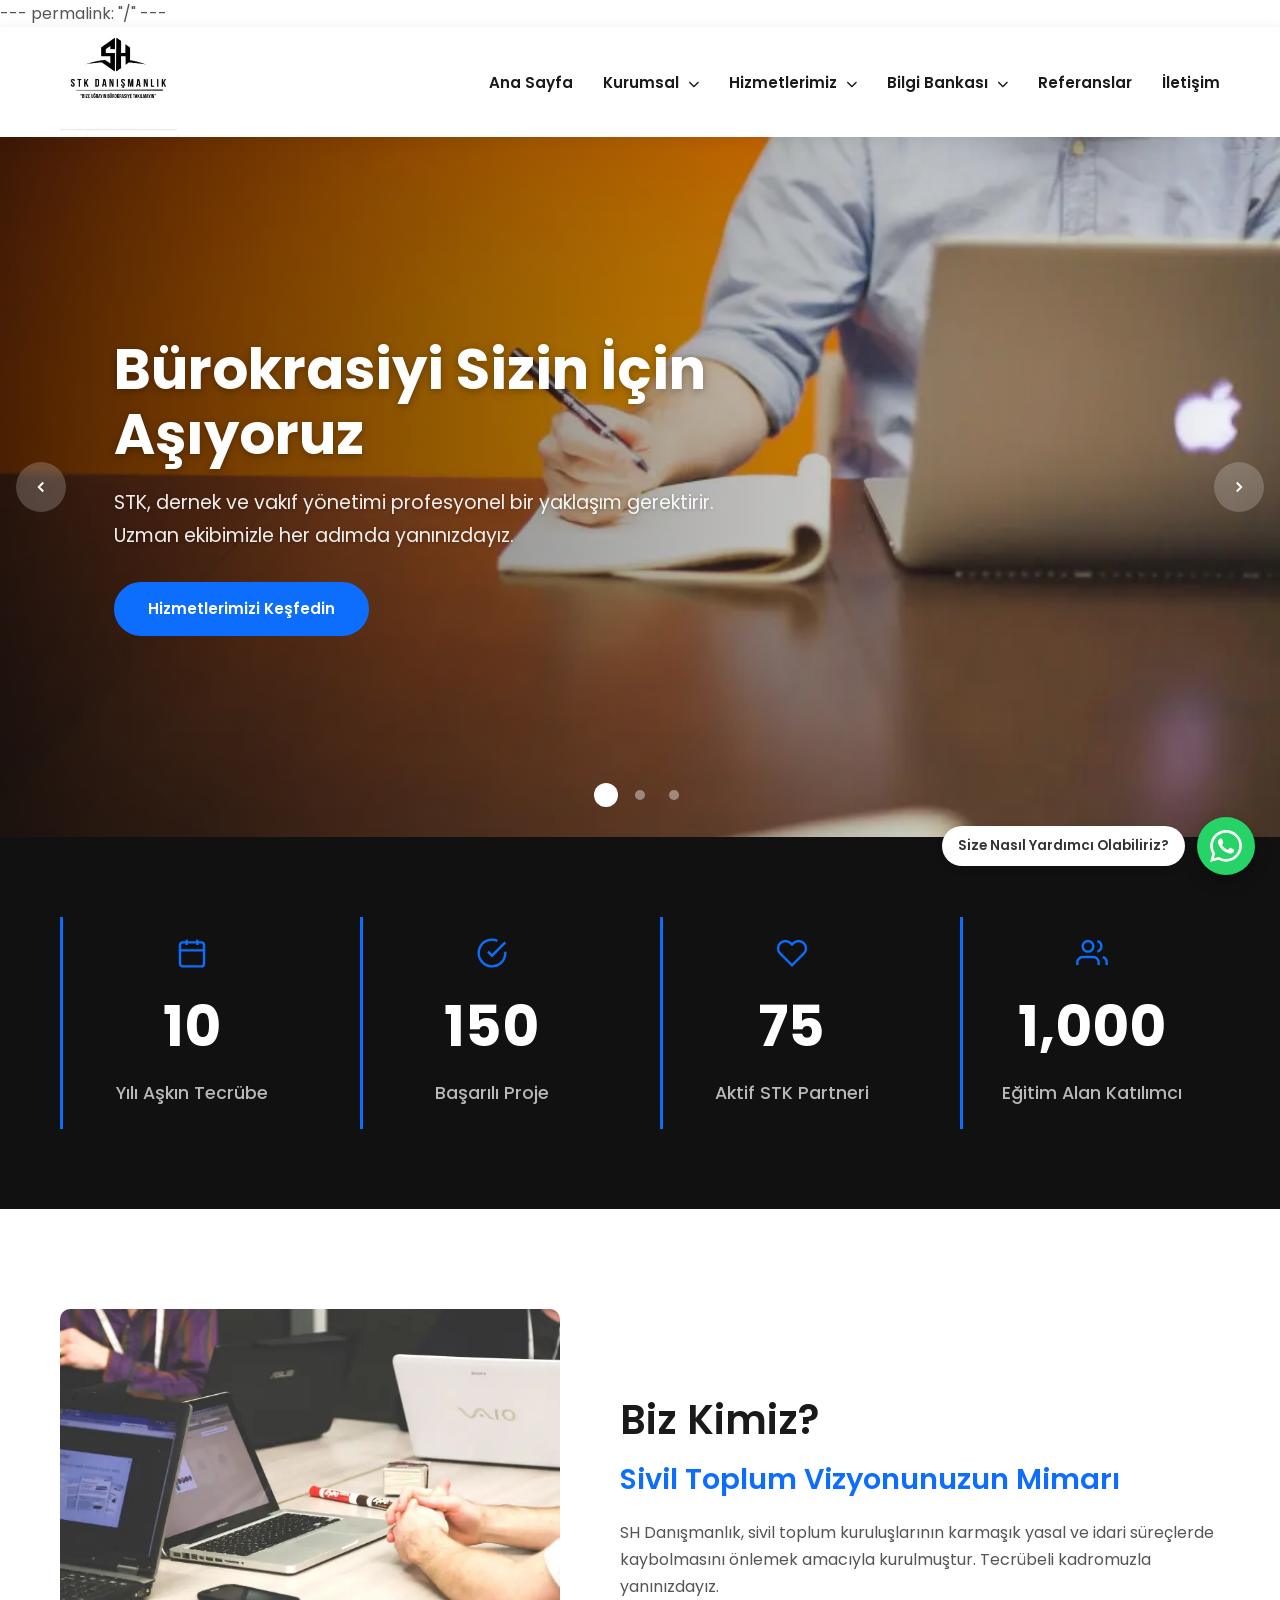
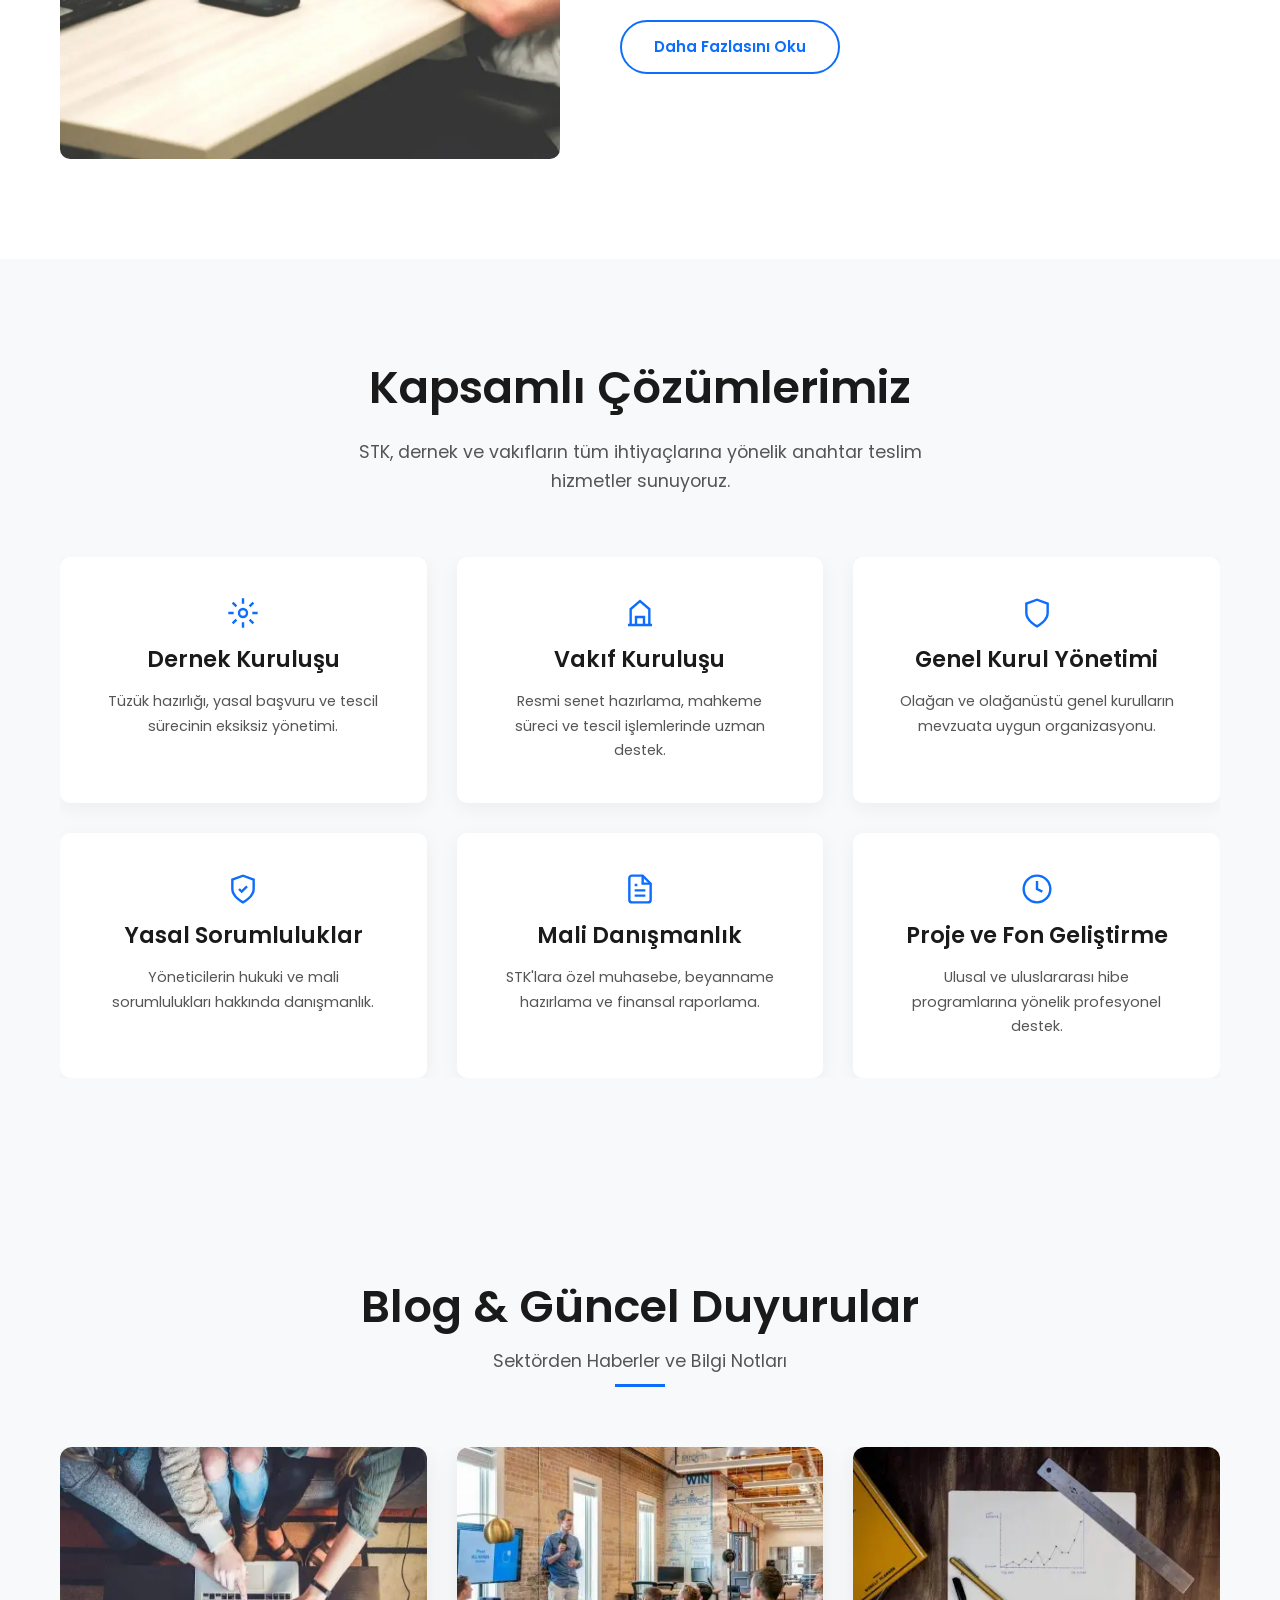
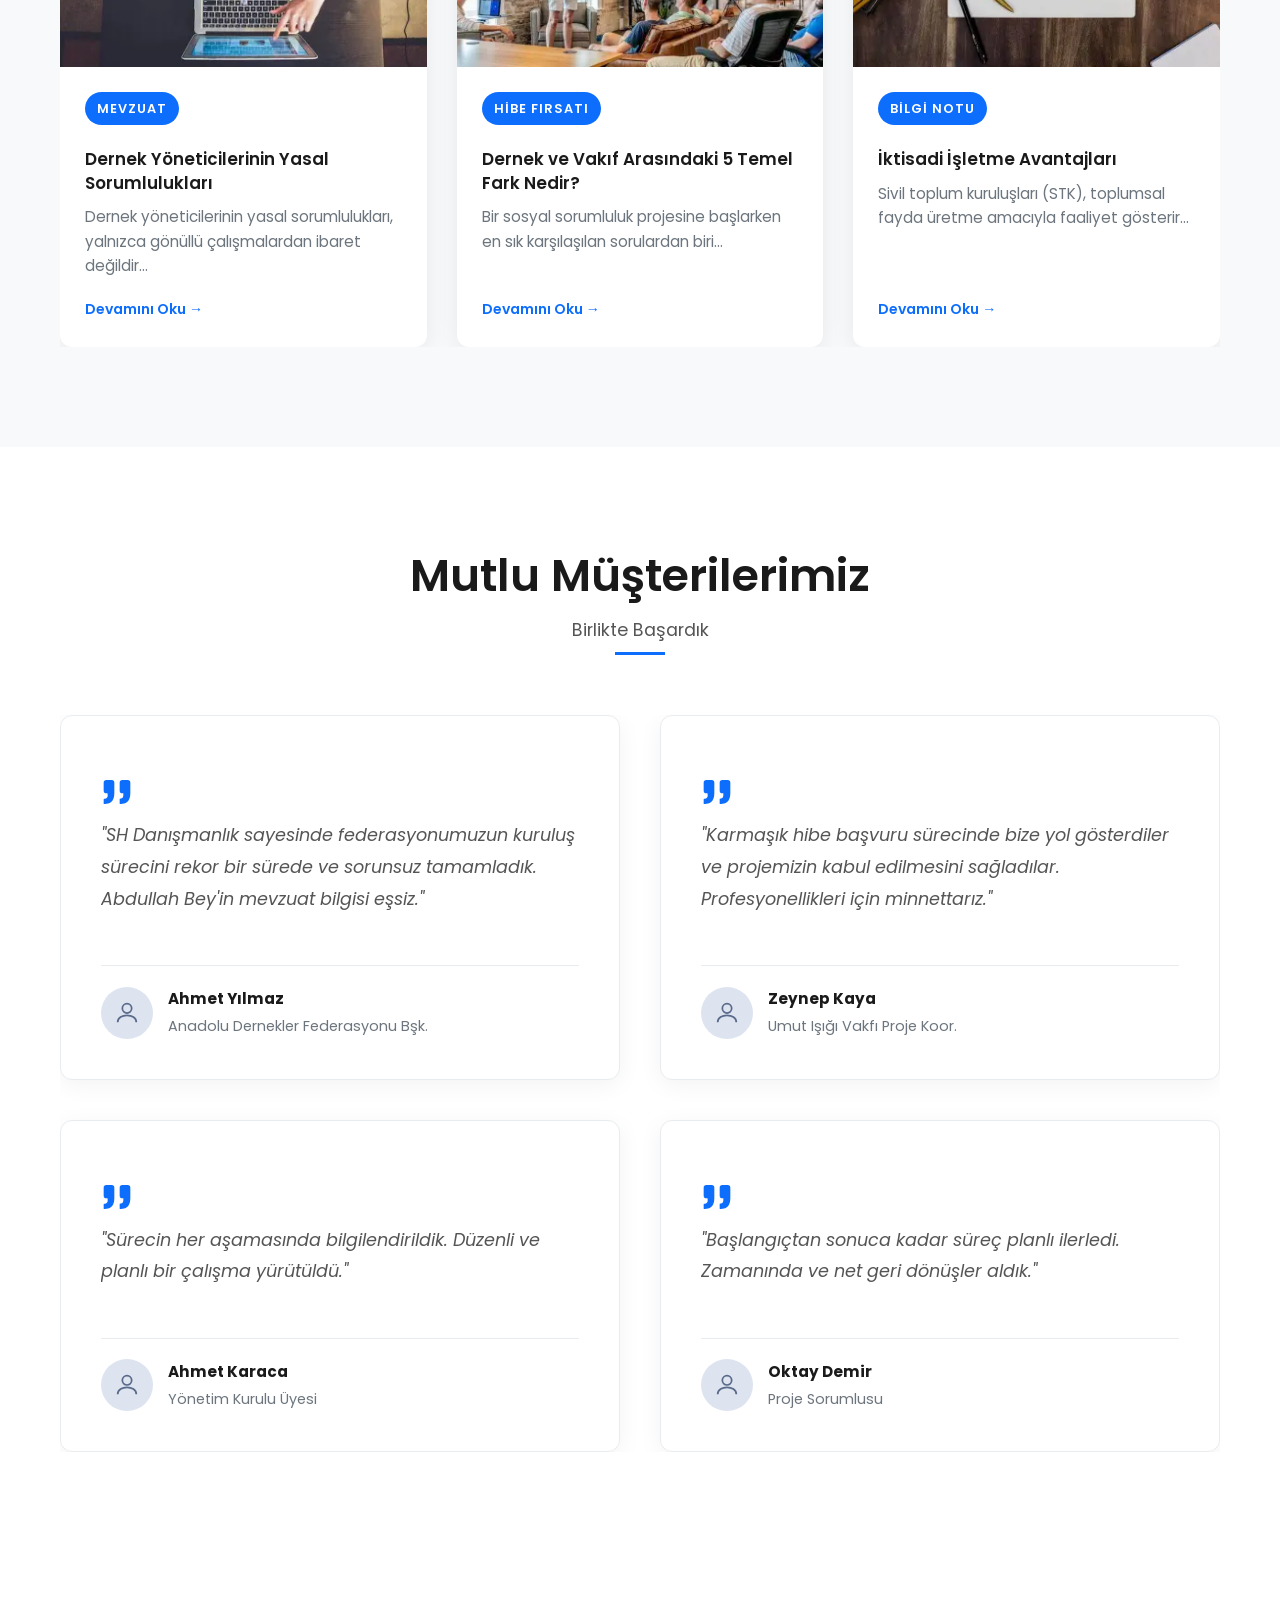
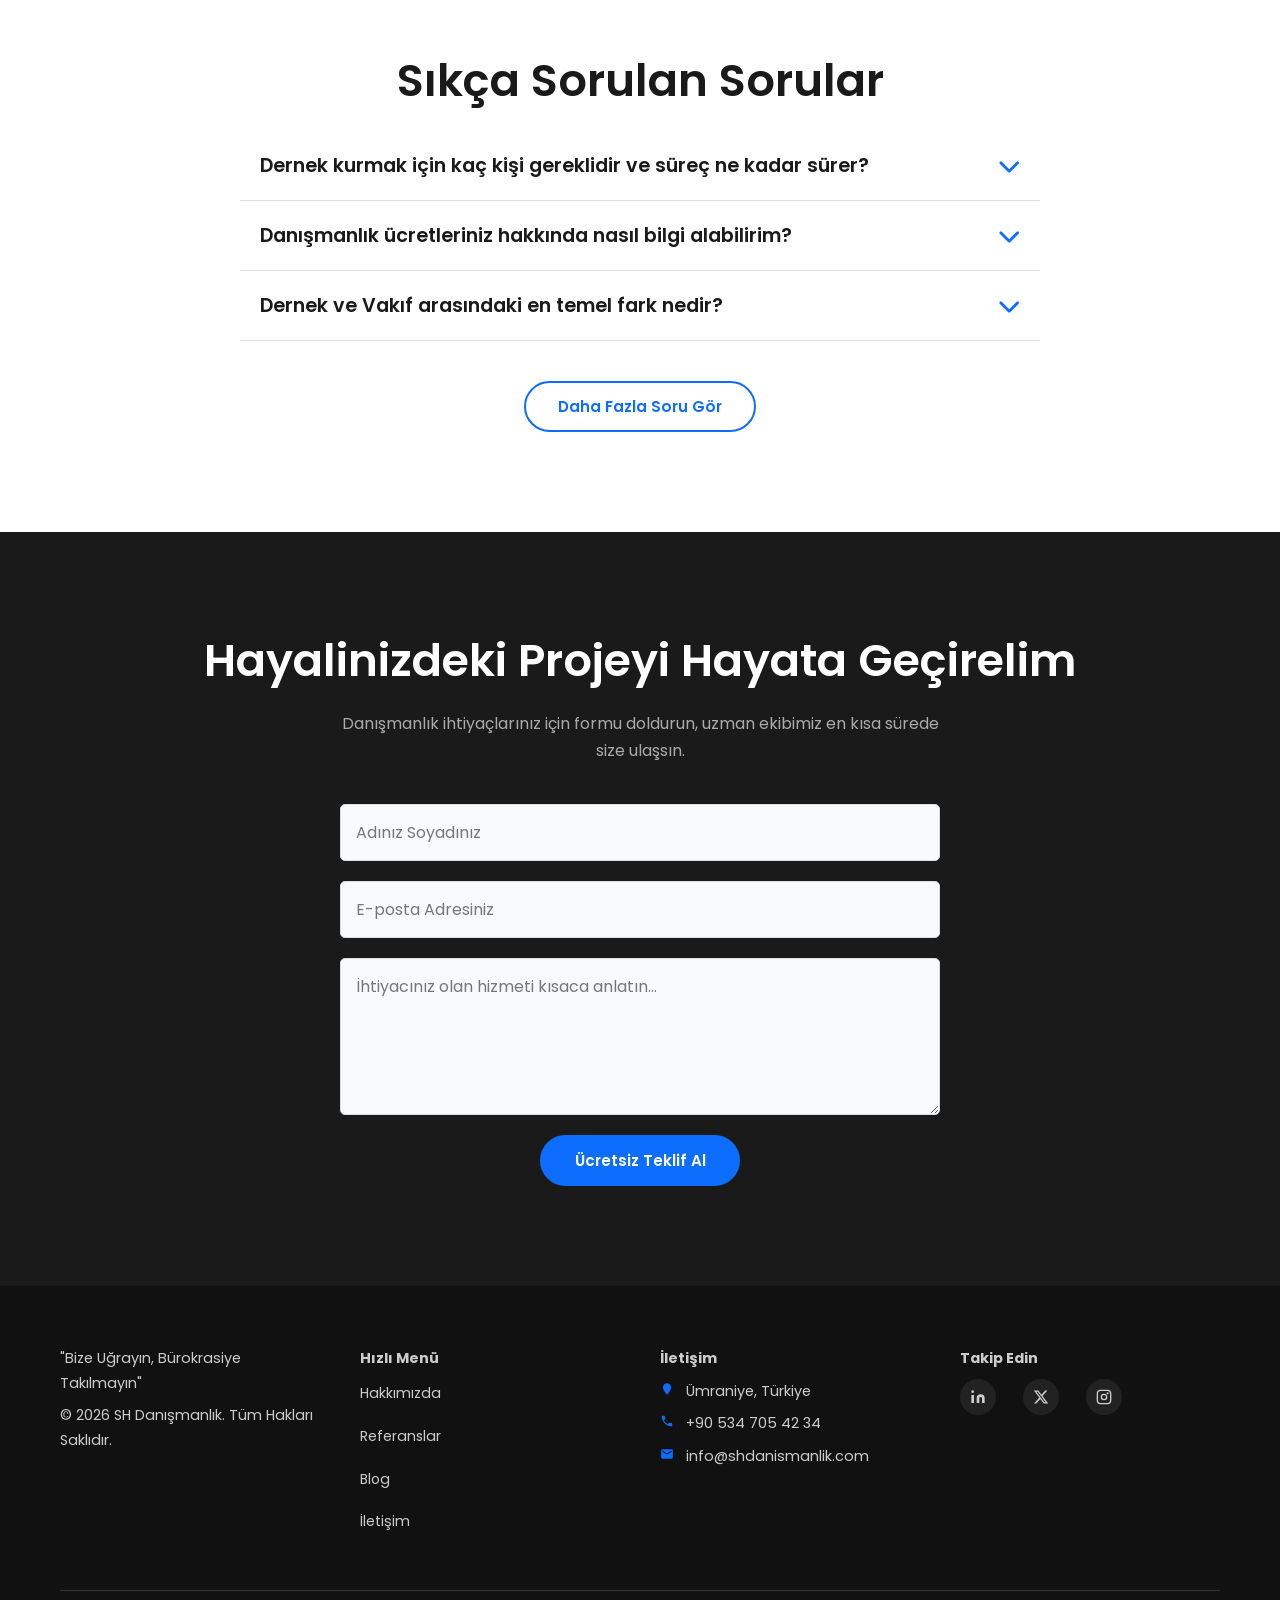
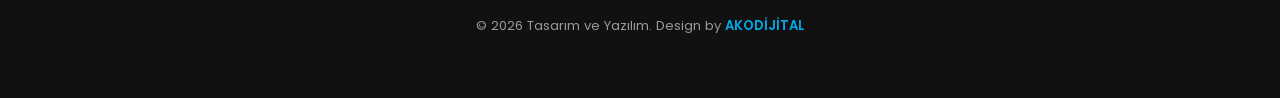
<file: index.html>
---
permalink: "/"
---
<!DOCTYPE html>
<html lang="tr">
<head>
    <meta charset="UTF-8">
    <meta name="viewport" content="width=device-width, initial-scale=1.0, viewport-fit=cover">
    <title>SH Danışmanlık | STK, Dernek ve Vakıf Kurulum Hizmetleri</title>
    <meta name="description" content="SH Danışmanlık; dernek ve vakıf kurulumu, tüzük hazırlama ve mali danışmanlık alanlarında profesyonel çözümler sunar.">
    <link rel="canonical" href="https://shdanismanlik.com/">

    <!-- LCP Preload -->
    <link rel="preload" fetchpriority="high" as="image" href="/img/banner1.webp" type="image/webp">
    <!-- Poppins Font -->
    <link rel="preconnect" href="https://fonts.googleapis.com">
    <link rel="preconnect" href="https://fonts.gstatic.com" crossorigin>
    <link href="https://fonts.googleapis.com/css2?family=Poppins:wght@300;400;600;700&display=swap" rel="stylesheet" media="print" onload="this.media='all'">
    <!-- FontAwesome -->
    <link rel="stylesheet" href="https://cdnjs.cloudflare.com/ajax/libs/font-awesome/6.4.0/css/all.min.css" media="print" onload="this.media='all'">

    <!-- SPECULATION RULES -->
    <script type="speculationrules">
    {
      "prerender": [
        {
          "source": "list",
          "urls": ["hakkimizda.html", "sss.html", "hizmet-dernek-kurulusu.html", "iletisim.html"]
        }
      ]
    }
    </script>
<script src="https://identity.netlify.com/v1/netlify-identity-widget.js"></script>
    <!-- ============================================================
         INLINE KRİTİK CSS — tüm render-blocking CSS burada
         ============================================================ -->
    <style>
    /* ========== RESET & VARIABLES ========== */
    :root {
      --primary-color: #0d6efd;
      --primary-hover: #0b5ed7;
      --dark-color: #1a1a1a;
      --text-color: #555;
      --font-family: 'Poppins', sans-serif;
    }
    *, *::before, *::after { margin: 0; padding: 0; box-sizing: border-box; }
    html { scroll-behavior: smooth; }
    body {
      font-family: var(--font-family);
      color: var(--text-color);
      line-height: 1.7;
      background-color: #fff;
      overflow-x: hidden;
    }
    a { text-decoration: none; color: inherit; }
    ul { list-style: none; }
    img { max-width: 100%; display: block; }
    button { border: none; background: none; cursor: pointer; font-family: inherit; }

    /* ========== CONTAINER ========== */
    .container { max-width: 1200px; margin: 0 auto; padding: 0 20px; width: 100%; }

    /* ========== HEADER ========== */
    .main-header {
    background: rgba(255,255,255,0.98);
    height: auto;
      min-height: 105px;
      overflow: visible;
    position: sticky;
    top: 0;
    z-index: 10000;
    box-shadow: 0 2px 15px rgba(0,0,0,0.08);
    display: flex;
    align-items: center;
    backdrop-filter: blur(8px);
}
.header-container { 
    display: flex; 
    justify-content: space-between; 
    align-items: center; 
    width: 100%; 
    padding: 0 15px;
}
.logo-img { 
    height: 100px;  /* ← Sabit boyut */
    width: auto;
    object-fit: contain;
    transition: transform 0.3s ease;
    margin-right: 40px;
}

    /* ========== NAVIGATION ========== */
    .main-nav ul { display: flex; align-items: center; gap: 20px; }
    .main-nav ul li { position: relative; }
    .main-nav ul li a {
      color: var(--dark-color);
      font-weight: 600;
      padding: 10px 5px;
      font-size: 0.95rem;
    }
    .main-nav ul li a:hover { color: var(--primary-color); }
    .dropdown-menu {
      display: none;
      position: absolute;
      top: 100%;
      left: 0;
      background: #fff;
      min-width: 240px;
      box-shadow: 0 8px 25px rgba(0,0,0,0.1);
      padding: 15px 0;
      border-radius: 8px;
      z-index: 100;
    }
    .dropdown:hover .dropdown-menu { display: block; }
    .dropdown-menu li { width: 100%; }
    .dropdown-menu li a { display: block; padding: 10px 20px; font-weight: 500; font-size: 0.9rem; }
    .dropdown-menu li a:hover { background: #f0f4ff; color: var(--primary-color); }
    .nav-close-btn { display: none; }

    /* ========== HAMBURGER (mobil) ========== */
    .nav-open-btn { display: none; font-size: 24px; color: var(--dark-color); padding: 8px; }

    /* ========== SLIDER ========== */
    .slider {
      position: relative;
      width: 100%;
      height: 85vh;
      min-height: 480px;
      max-height: 700px;
      overflow: hidden;
      background: #1a1a1a;
    }
    .slides { position: relative; width: 100%; height: 100%; }
    .slide {
      position: absolute;
      inset: 0;
      display: flex;
      align-items: center;
      opacity: 0;
      transition: opacity 0.8s ease;
    }
    .slide.active { opacity: 1; }
    .slide-bg-img {
      position: absolute;
      inset: 0;
      width: 100%;
      height: 100%;
      object-fit: cover;
      z-index: 1;
    }
    .slide-overlay {
      position: absolute;
      inset: 0;
      background: linear-gradient(to right, rgba(0,0,0,0.65) 0%, rgba(0,0,0,0.25) 60%, transparent 100%);
      z-index: 2;
    }
    .slide-content {
      position: relative;
      z-index: 3;
      color: #fff;
      max-width: 650px;
      padding: 0 50px;
    }
    .slide-content h1 {
      font-size: clamp(1.8rem, 5vw, 3.2rem);
      font-weight: 800;
      line-height: 1.15;
      margin-bottom: 16px;
      text-shadow: 0 2px 8px rgba(0,0,0,0.3);
    }
    .slide-content p {
      font-size: clamp(0.95rem, 2.2vw, 1.1rem);
      margin-bottom: 24px;
      opacity: 0.92;
      text-shadow: 0 1px 4px rgba(0,0,0,0.3);
    }
    .slider-btn {
      position: absolute;
      top: 50%;
      transform: translateY(-50%);
      z-index: 5;
      width: 44px;
      height: 44px;
      border-radius: 50%;
      background: rgba(255,255,255,0.15);
      color: #fff;
      font-size: 18px;
      display: flex;
      align-items: center;
      justify-content: center;
      backdrop-filter: blur(4px);
      -webkit-backdrop-filter: blur(4px);
      transition: background 0.3s;
    }
    .slider-btn:hover { background: rgba(255,255,255,0.3); }
    .slider-btn.prev { left: 16px; }
    .slider-btn.next { right: 16px; }
    .slider-dots {
      position: absolute;
      bottom: 24px;
      left: 50%;
      transform: translateX(-50%);
      z-index: 5;
      display: flex;
      gap: 10px;
    }
    .slider-dots .dot {
      width: 24px; height: 24px;
      border-radius: 50%;
      background: transparent;
      border: none;
      cursor: pointer;
      padding: 0;
      display: flex;
      align-items: center;
      justify-content: center;
      position: relative;
    }
    .slider-dots .dot::after {
      content: '';
      position: absolute;
      width: 10px; height: 10px;
      border-radius: 50%;
      background: rgba(255,255,255,0.4);
      transition: background 0.3s;
    }
    .slider-dots .dot:focus-visible { outline: 2px solid #fff; outline-offset: 3px; }
    .slider-dots .dot.active::after { background: #fff; }

    /* ========== BUTTONS ========== */
    .btn {
      display: inline-block;
      padding: 12px 28px;
      border-radius: 6px;
      font-weight: 600;
      font-size: 0.95rem;
      transition: background 0.3s, transform 0.2s;
    }
    .btn-primary { background: var(--primary-color); color: #fff; }
    .btn-primary:hover { background: var(--primary-hover); transform: translateY(-1px); }
    .btn-secondary { background: transparent; color: var(--primary-color); border: 2px solid var(--primary-color); }
    .btn-secondary:hover { background: var(--primary-color); color: #fff; }

    /* ========== STATS ========== */
    .stats-section { background: #f0f4ff; padding: 50px 0; color: #1a1a1a; }
    .stats-grid { display: grid; grid-template-columns: repeat(4, 1fr); gap: 24px; text-align: center; }
    .stat-item .stat-icon { font-size: 2rem; color: var(--primary-color); margin-bottom: 10px; }
    .stat-item .counter { font-size: 2.4rem; font-weight: 800; color: #1a1a1a; margin-bottom: 4px; }
    .stat-item p { color: #1a1a1a; font-size: 0.9rem; font-weight: 500; }

    /* ========== ABOUT ========== */
    .about-section { padding: 80px 0; }
    .about-grid { display: grid; grid-template-columns: 1fr 1fr; gap: 60px; align-items: center; }
    .about-image { border-radius: 12px; overflow: hidden; height: 380px; }
    .about-image img { width: 100%; height: 100%; object-fit: cover; }
    .section-title-left { font-size: 1.8rem; color: var(--dark-color); margin-bottom: 8px; }
    .about-content h3 { font-size: 1.2rem; color: var(--primary-color); margin-bottom: 16px; }
    .about-content p { margin-bottom: 24px; color: var(--text-color); }

    /* ========== SERVICES ========== */
    .services-section { background: #f8f9fa; padding: 80px 0; }
    .section-title { text-align: center; font-size: 2rem; color: var(--dark-color); margin-bottom: 10px; }
    .section-subtitle { text-align: center; color: var(--text-color); margin-bottom: 48px; font-size: 1rem; }
    .services-grid { display: grid; grid-template-columns: repeat(3, 1fr); gap: 28px; }
    .service-card {
      background: #fff;
      padding: 36px 28px;
      border-radius: 12px;
      box-shadow: 0 4px 20px rgba(0,0,0,0.06);
      transition: transform 0.3s, box-shadow 0.3s;
      text-align: center;
    }
    .service-card:hover { transform: translateY(-4px); box-shadow: 0 8px 30px rgba(0,0,0,0.1); }
    .service-card .svc-icon { font-size: 2rem; color: var(--primary-color); margin-bottom: 16px; }
    .service-card h3 { font-size: 1.1rem; color: var(--dark-color); margin-bottom: 10px; }
    .service-card p { font-size: 0.9rem; color: var(--text-color); }

    /* ========== BLOG / POSTS ========== */
    .latest-posts-section { padding: 80px 0; }
    .section-header { text-align: center; margin-bottom: 48px; }
    .section-header h2 { font-size: 2rem; color: var(--dark-color); margin-bottom: 6px; }
    .section-header p { color: var(--text-color); }
    .posts-grid { display: grid; grid-template-columns: repeat(3, 1fr); gap: 28px; }
    .post-card { border-radius: 12px; overflow: hidden; box-shadow: 0 4px 18px rgba(0,0,0,0.07); background: #fff; transition: transform 0.3s; }
    .post-card:hover { transform: translateY(-3px); }
    .post-card-image { display: block; overflow: hidden; }
    .post-card-image img { width: 100%; height: 200px; object-fit: cover; transition: transform 0.4s; }
    .post-card:hover .post-card-image img { transform: scale(1.05); }
    .post-card-content { padding: 24px; }
    .post-card-category { font-size: 0.7rem; font-weight: 700; color: var(--primary-color); text-transform: uppercase; letter-spacing: 1px; }
    .post-card-title { margin: 8px 0; }
    .post-card-title a { color: var(--dark-color); font-size: 1.05rem; font-weight: 600; }
    .post-card-title a:hover { color: var(--primary-color); }
    .post-card-excerpt { font-size: 0.88rem; color: var(--text-color); margin-bottom: 14px; line-height: 1.6; }
    .post-card-readmore { font-size: 0.88rem; font-weight: 600; color: var(--primary-color); }

    /* ========== TESTIMONIALS ========== */
    .testimonials-section { background: #f0f4ff; padding: 80px 0; }
    .testimonials-grid-main { display: grid; grid-template-columns: repeat(2, 1fr); gap: 24px; }
    .testimonial-card-main {
      background: #fff;
      border-radius: 12px;
      padding: 32px;
      box-shadow: 0 4px 18px rgba(0,0,0,0.06);
    }
    .testimonial-content .quote-icon { font-size: 2rem; color: var(--primary-color); margin-bottom: 12px; }
    .testimonial-content p { font-size: 0.92rem; color: var(--text-color); font-style: italic; line-height: 1.7; }
    .testimonial-author-main { display: flex; align-items: center; gap: 14px; margin-top: 20px; }
    .testimonial-author-main .avatar {
      width: 52px; height: 52px;
      border-radius: 50%;
      background: #dde4f0;
      display: flex; align-items: center; justify-content: center;
      flex-shrink: 0;
    }
    .testimonial-author-main .avatar svg { width: 28px; height: 28px; }
    .person-name { font-weight: 700; color: var(--dark-color); font-size: 0.95rem; margin-bottom: 2px; }
    .author-info span { font-size: 0.8rem; color: #888; }

    /* ========== FAQ ========== */
    .faq-section { padding: 80px 0; }
    .faq-accordion { max-width: 780px; margin: 0 auto; }
    .faq-item { border-bottom: 1px solid #e8e8e8; }
    .faq-question {
      width: 100%;
      text-align: left;
      padding: 18px 0;
      font-size: 1rem;
      font-weight: 600;
      color: var(--dark-color);
      display: flex;
      justify-content: space-between;
      align-items: center;
      gap: 12px;
    }
    .faq-question::after {
      content: '+';
      font-size: 1.4rem;
      color: var(--primary-color);
      transition: transform 0.3s;
      flex-shrink: 0;
    }
    .faq-item.open .faq-question::after { transform: rotate(45deg); }
    .faq-answer { max-height: 0; overflow: hidden; transition: max-height 0.4s ease; }
    .faq-item.open .faq-answer { max-height: 300px; }
    .faq-answer p { padding: 0 0 20px 0; font-size: 0.92rem; color: var(--text-color); line-height: 1.7; }
    .faq-item.hidden { display: none; }
    .faq-load-more { text-align: center; margin-top: 32px; }

    /* ========== CONTACT ========== */
    .contact-section { background: #1a1a1a; color: #fff; padding: 80px 0; text-align: center; }
    .contact-section .section-title { color: #fff; }
    .contact-section > .container > p { color: #aaa; margin-bottom: 36px; }
    .contact-form { max-width: 580px; margin: 0 auto; display: flex; flex-direction: column; gap: 16px; }
    .contact-form input,
    .contact-form textarea {
      padding: 14px 18px;
      border-radius: 8px;
      border: 1px solid #444;
      background: #2a2a2a;
      color: #fff;
      font-size: 0.95rem;
      font-family: inherit;
    }
    .contact-form input::placeholder,
    .contact-form textarea::placeholder { color: #777; }
    .contact-form input:focus,
    .contact-form textarea:focus { outline: none; border-color: var(--primary-color); }
    .contact-form textarea { resize: vertical; min-height: 120px; }
    .contact-form .btn-primary { align-self: center; min-width: 200px; }

    /* ========== FOOTER ========== */
    .main-footer { background: #111; color: #ccc; padding: 60px 0 30px; }
    .footer-grid { display: grid; grid-template-columns: repeat(4, 1fr); gap: 40px; }
    .footer-col p { margin-bottom: 8px; font-size: 0.9rem; }
    .footer-col ul li { margin-bottom: 6px; }
    .footer-col ul li a { color: #bbb; font-size: 0.88rem; transition: color 0.3s; }
    .footer-col ul li a:hover { color: var(--primary-color); }
    .footer-col .footer-icon { margin-right: 8px; color: var(--primary-color); font-size: 0.85rem; }
    .social-icons { display: flex; gap: 12px; margin-top: 8px; }
    .social-icons a { width: 36px; height: 36px; border-radius: 50%; background: #222; display: flex; align-items: center; justify-content: center; color: #aaa; font-size: 0.9rem; transition: background 0.3s, color 0.3s; }
    .social-icons a:hover { background: var(--primary-color); color: #fff; }
    .footer-bottom { margin-top: 40px; padding-top: 24px; border-top: 1px solid #333; text-align: center; font-size: 0.82rem; color: #999; }
    .footer-bottom a { color: #00a8e8; font-weight: 600; }

    /* ========== WHATSAPP FLOAT ========== */
    .wa-floating-btn {
      position: fixed;
      bottom: 25px;
      left: 25px;
      z-index: 9999;
      display: flex;
      align-items: center;
      text-decoration: none;
    }
    .wa-icon {
      background: #25d366;
      color: #fff;
      width: 58px; height: 58px;
      border-radius: 50%;
      display: flex; align-items: center; justify-content: center;
      font-size: 28px;
      box-shadow: 0 6px 16px rgba(0,0,0,0.25);
      transition: transform 0.3s;
    }
    .wa-floating-btn:hover .wa-icon { transform: scale(1.08); }
    .wa-label {
      background: #fff;
      color: #333;
      padding: 8px 16px;
      border-radius: 24px;
      margin-left: 12px;
      font-weight: 600;
      font-size: 0.85rem;
      box-shadow: 0 3px 8px rgba(0,0,0,0.1);
      white-space: nowrap;
    }

    /* ========== INLINE SVG ICON STYLES ========== */
    .icon-svg { display: inline-block; vertical-align: middle; width: 1em; height: 1em; fill: currentColor; }

    /* ========== MOBILE NAV OVERLAY ========== */
    .mobile-nav-overlay {
      display: none;
      position: fixed;
      inset: 0;
      background: rgba(0,0,0,0.5);
      z-index: 9998;
    }
    .mobile-nav-overlay.active { display: block; }
    /* chevron rotate – desktop hover */
    .main-nav .dropdown > a i { font-size: 0.7rem; margin-left: 5px; transition: transform 0.3s ease; }
    .main-nav .dropdown:hover > a i { transform: rotate(180deg); }

    .main-nav.active {
      display: flex !important;
      flex-direction: column;
      position: fixed;
      top: 0; right: 0;
      width: 280px;
      height: 100vh;
      background: #fff;
      z-index: 9999;
      box-shadow: -4px 0 20px rgba(0,0,0,0.15);
      padding: 24px 0;
      overflow-y: auto;
    }
    .main-nav.active ul { flex-direction: column; gap: 0; padding: 0 20px; }
    .main-nav.active ul li a { display: block; padding: 12px 0; border-bottom: 1px solid #eee; font-size: 1rem; }
    .main-nav.active .dropdown-menu {
      position: static;
      box-shadow: none;
      border-radius: 0;
      padding: 0 0 0 16px;
      min-width: unset;
      max-height: 0;
      overflow: hidden;
      transition: max-height 0.3s ease;
      display: block !important;
    }
    .main-nav.active .dropdown.mob-open > .dropdown-menu { 
      max-height: 500px;
    }
    .main-nav.active .dropdown-menu li a {
      border-bottom: none;
      padding: 8px 0;
      font-size: 0.9rem;
    }
    /* chevron rotate – mobile mob-open */
    .main-nav.active .dropdown > a i { font-size: 0.9rem; transition: transform 0.3s ease; }
    .main-nav.active .dropdown:hover > a i { transform: none !important; }
    .main-nav.active .dropdown.mob-open > a i { transform: rotate(180deg) !important; }
    .nav-close-btn.mobile-show {
      display: flex;
      align-items: center;
      justify-content: flex-end;
      padding: 0 20px 16px;
      font-size: 1.5rem;
      color: var(--dark-color);
    }

    /* ========== RESPONSIVE ========== */
    @media (max-width: 992px) {
      .main-nav { display: none; }
      .nav-open-btn { display: block; }
      .slider { height: 70vh; min-height: 360px; }
      .logo-img { height: 50px; }
      .services-grid { grid-template-columns: repeat(2, 1fr); }
      .posts-grid { grid-template-columns: repeat(2, 1fr); }
      .about-grid { grid-template-columns: 1fr; gap: 36px; }
      .about-image { height: 280px; }
      .testimonials-grid-main { grid-template-columns: 1fr; }
      .footer-grid { grid-template-columns: repeat(2, 1fr); gap: 32px; }
      .stats-grid { grid-template-columns: repeat(2, 1fr); }
    }
    @media (max-width: 640px) {
      .slider { height: 60vh; min-height: 300px; }
      .slide-content { padding: 0 24px; }
      .services-grid { grid-template-columns: 1fr; }
      .posts-grid { grid-template-columns: 1fr; }
      .stats-grid { grid-template-columns: repeat(2, 1fr); gap: 16px; }
      .stat-item .counter { font-size: 1.8rem; }
      .testimonials-grid-main { grid-template-columns: 1fr; }
      .footer-grid { grid-template-columns: 1fr; gap: 28px; }
      .wa-label { display: none; }
      .section-title { font-size: 1.6rem; }
      .slider-btn { width: 36px; height: 36px; font-size: 15px; }
      .slider-btn.prev { left: 8px; }
      .slider-btn.next { right: 8px; }
    }
    </style>

    <!-- Stylesheet (non-blocking for any extra styles) -->
    <link rel="stylesheet" href="/css/style.css">

    <!-- JSON-LD SEO -->
    <script type="application/ld+json">
    {
      "@context": "https://schema.org",
      "@type": "ProfessionalService",
      "name": "SH Danışmanlık",
      "url": "https://shdanismanlik.com",
      "logo": "https://shdanismanlik.com/logo.webp",
      "image": "https://shdanismanlik.com/img/banner1.webp",
      "telephone": "+905347054234",
      "address": { "@type": "PostalAddress", "addressLocality": "İstanbul", "addressCountry": "TR" },
      "aggregateRating": { "@type": "AggregateRating", "ratingValue": "4.9", "reviewCount": "150" }
    }
    </script>
</head>
<body>

<!-- Mobile nav overlay -->
<div class="mobile-nav-overlay" id="navOverlay"></div>

<!-- ===== HEADER ===== -->
<header class="main-header">
  <div class="container header-container">
    <a href="/index.html" class="logo-container">
      <img src="/logo.webp" alt="SH Danışmanlık" class="logo-img" width="180" height="60" fetchpriority="high">
    </a>
    <nav class="main-nav" id="mainNav">
      <button class="nav-close-btn" id="navCloseBtn" aria-label="Menüyü kapat">
        <svg viewBox="0 0 24 24" width="24" height="24" fill="none" stroke="currentColor" stroke-width="2.5"><path d="M18 6 6 18M6 6l12 12"/></svg>
      </button>
      <ul>
        <li><a href="/index.html">Ana Sayfa</a></li>
        <li class="dropdown">
          <a href="#" aria-haspopup="true">Kurumsal <i class="fas fa-chevron-down"></i></a>
          <ul class="dropdown-menu">
            <li><a href="/hakkimizda.html">Hakkımızda</a></li>
            <li><a href="/sss.html">Sıkça Sorulan Sorular</a></li>
          </ul>
        </li>
        <li class="dropdown">
          <a href="#" aria-haspopup="true">Hizmetlerimiz <i class="fas fa-chevron-down"></i></a>
          <ul class="dropdown-menu">
            <li><a href="/hizmet-dernek-kurulusu.html">Dernek Kuruluşu</a></li>
            <li><a href="/hizmet-derbis.html">DERBİS İşlemleri</a></li>
            <li><a href="/hizmet-vakif-kurulusu.html">Vakıf Kuruluşu</a></li>
            <li><a href="/hizmet-genel-kurul.html">Genel Kurul Yönetimi</a></li>
            <li><a href="/hizmet-mali-danismanlik.html">Mali Danışmanlık</a></li>
            <li><a href="/hizmet-proje-yazma.html">Proje ve Fon Geliştirme</a></li>
            <li><a href="/hizmet-yasal-danismanlik.html">Yasal Danışmanlık</a></li>
          </ul>
        </li>
        <li class="dropdown">
          <a href="#" aria-haspopup="true">Bilgi Bankası <i class="fas fa-chevron-down"></i></a>
          <ul class="dropdown-menu">
            <li><a href="/mevzuat.html">Mevzuat Rehberi</a></li>
            <li><a href="/blog-dernek-yonetici-sorumluluklari.html">Yönetici Sorumlulukları</a></li>
            <li><a href="/blog-stk-iktisadi-isletme-avantajlari.html">İktisadi İşletme Avantajları</a></li>
            <li><a href="/blog.html">Blog & Makaleler</a></li>
          </ul>
        </li>
        <li><a href="/referanslar.html">Referanslar</a></li>
        <li><a href="/iletisim.html">İletişim</a></li>
      </ul>
    </nav>
    <button class="nav-open-btn" id="navOpenBtn" aria-label="Menüyü aç">
      <svg viewBox="0 0 24 24" width="24" height="24" fill="none" stroke="currentColor" stroke-width="2.5"><path d="M3 6h18M3 12h18M3 18h18"/></svg>
    </button>
  </div>
</header>

<main>
<!-- ===== SLIDER ===== -->
<section class="slider" aria-label="Ana sayfa karusel">
  <div class="slides">
    <!-- Slayt 1 — LCP: eager + fetchpriority high -->
    <div class="slide active">
      <img src="/img/banner1.webp" alt="Bürokrasiyi Sizin İçin Aşıyoruz" class="slide-bg-img" width="1400" height="700" fetchpriority="high">
      <div class="slide-overlay"></div>
      <div class="slide-content">
        <h1>Bürokrasiyi Sizin İçin Aşıyoruz</h1>
        <p>STK, dernek ve vakıf yönetimi profesyonel bir yaklaşım gerektirir. Uzman ekibimizle her adımda yanınızdayız.</p>
        <a href="#services" class="btn btn-primary">Hizmetlerimizi Keşfedin</a>
      </div>
    </div>
    <!-- Slayt 2 — lazy -->
    <div class="slide">
      <img src="/img/banner2.webp" alt="Fikirden Hayata" class="slide-bg-img" width="1400" height="700" loading="lazy">
      <div class="slide-overlay"></div>
      <div class="slide-content">
        <h1>Fikirden Hayata: Kurumunuzu Oluşturun</h1>
        <p>Kuruluş, tüzük hazırlama ve tescil süreçlerinde A'dan Z'ye profesyonel destek sağlıyoruz.</p>
        <a href="#contact" class="btn btn-primary">Ücretsiz Danışın</a>
      </div>
    </div>
    <!-- Slayt 3 — lazy -->
    <div class="slide">
      <img src="/img/banner3.webp" alt="Mevzuata Tam Uyum" class="slide-bg-img" width="1400" height="700" loading="lazy">
      <div class="slide-overlay"></div>
      <div class="slide-content">
        <h1>Mevzuata Tam Uyum, Risksiz Yönetim</h1>
        <p>Genel kurul, beyanname ve denetim süreçlerinde yasalara tam uyumlu hareket edin.</p>
        <a href="#contact" class="btn btn-primary">Teklif Alın</a>
      </div>
    </div>
  </div>
  <button class="slider-btn prev" aria-label="Önceki Slayt">
    <svg viewBox="0 0 24 24" width="18" height="18" fill="none" stroke="currentColor" stroke-width="2.5"><path d="M15 18l-6-6 6-6"/></svg>
  </button>
  <button class="slider-btn next" aria-label="Sonraki Slayt">
    <svg viewBox="0 0 24 24" width="18" height="18" fill="none" stroke="currentColor" stroke-width="2.5"><path d="M9 6l6 6-6 6"/></svg>
  </button>
  <div class="slider-dots" id="sliderDots"></div>
</section>

<!-- ===== İSTATİSTİKLER ===== -->
<section class="stats-section">
  <div class="container">
    <div class="stats-grid">
      <div class="stat-item">
        <div class="stat-icon">
          <svg viewBox="0 0 24 24" width="32" height="32" fill="none" stroke="currentColor" stroke-width="1.8"><rect x="3" y="4" width="18" height="18" rx="2"/><path d="M16 2v4M8 2v4M3 10h18"/></svg>
        </div>
        <p class="counter" data-target="10">0</p>
        <p>Yılı Aşkın Tecrübe</p>
      </div>
      <div class="stat-item">
        <div class="stat-icon">
          <svg viewBox="0 0 24 24" width="32" height="32" fill="none" stroke="currentColor" stroke-width="1.8"><path d="M22 11.08V12a10 10 0 1 1-5.93-9.14"/><path d="M22 4 12 14.01l-3-3"/></svg>
        </div>
        <p class="counter" data-target="150">0</p>
        <p>Başarılı Proje</p>
      </div>
      <div class="stat-item">
        <div class="stat-icon">
          <svg viewBox="0 0 24 24" width="32" height="32" fill="none" stroke="currentColor" stroke-width="1.8"><path d="M20.84 4.61a5.5 5.5 0 0 0-7.78 0L12 5.67l-1.06-1.06a5.5 5.5 0 0 0-7.78 7.78l1.06 1.06L12 21.23l7.78-7.78 1.06-1.06a5.5 5.5 0 0 0 0-7.78z"/></svg>
        </div>
        <p class="counter" data-target="75">0</p>
        <p>Aktif STK Partneri</p>
      </div>
      <div class="stat-item">
        <div class="stat-icon">
          <svg viewBox="0 0 24 24" width="32" height="32" fill="none" stroke="currentColor" stroke-width="1.8"><path d="M17 21v-2a4 4 0 0 0-4-4H5a4 4 0 0 0-4 4v2"/><circle cx="9" cy="7" r="4"/><path d="M23 21v-2a4 4 0 0 0-3-3.87"/><path d="M16 3.13a4 4 0 0 1 0 7.75"/></svg>
        </div>
        <p class="counter" data-target="1000">0</p>
        <p>Eğitim Alan Katılımcı</p>
      </div>
    </div>
  </div>
</section>

<!-- ===== HAKKIMIZDA ===== -->
<section id="about" class="about-section">
  <div class="container">
    <div class="about-grid">
      <div class="about-image">
        <img src="/img/hakkimizda-bg.webp" alt="SH Danışmanlık ofisi" width="580" height="380" loading="lazy">
      </div>
      <div class="about-content">
        <h2 class="section-title-left">Biz Kimiz?</h2>
        <h3>Sivil Toplum Vizyonunuzun Mimarı</h3>
        <p>SH Danışmanlık, sivil toplum kuruluşlarının karmaşık yasal ve idari süreçlerde kaybolmasını önlemek amacıyla kurulmuştur. Tecrübeli kadromuzla yanınızdayız.</p>
        <a href="/hakkimizda.html" class="btn btn-secondary">Daha Fazlasını Oku</a>
      </div>
    </div>
  </div>
</section>

<!-- ===== HİZMETLER ===== -->
<section id="services" class="services-section">
  <div class="container">
    <h2 class="section-title">Kapsamlı Çözümlerimiz</h2>
    <p class="section-subtitle">STK, dernek ve vakıfların tüm ihtiyaçlarına yönelik anahtar teslim hizmetler sunuyoruz.</p>
    <div class="services-grid">
      <div class="service-card">
        <div class="svc-icon"><svg viewBox="0 0 24 24" width="32" height="32" fill="none" stroke="currentColor" stroke-width="1.8"><circle cx="12" cy="12" r="3"/><path d="M12 1v4M12 19v4M4.22 4.22l2.83 2.83M16.95 16.95l2.83 2.83M1 12h4M19 12h4M4.22 19.78l2.83-2.83M16.95 7.05l2.83-2.83"/></svg></div>
        <h3>Dernek Kuruluşu</h3>
        <p>Tüzük hazırlığı, yasal başvuru ve tescil sürecinin eksiksiz yönetimi.</p>
      </div>
      <div class="service-card">
        <div class="svc-icon"><svg viewBox="0 0 24 24" width="32" height="32" fill="none" stroke="currentColor" stroke-width="1.8"><path d="M3 21h18M5 21V9l7-6 7 6v12"/><path d="M9 21v-6h6v6"/></svg></div>
        <h3>Vakıf Kuruluşu</h3>
        <p>Resmi senet hazırlama, mahkeme süreci ve tescil işlemlerinde uzman destek.</p>
      </div>
      <div class="service-card">
        <div class="svc-icon"><svg viewBox="0 0 24 24" width="32" height="32" fill="none" stroke="currentColor" stroke-width="1.8"><path d="M12 22s8-4 8-10V5l-8-3-8 3v7c0 6 8 10 8 10z"/></svg></div>
        <h3>Genel Kurul Yönetimi</h3>
        <p>Olağan ve olağanüstü genel kurulların mevzuata uygun organizasyonu.</p>
      </div>
      <div class="service-card">
        <div class="svc-icon"><svg viewBox="0 0 24 24" width="32" height="32" fill="none" stroke="currentColor" stroke-width="1.8"><path d="M12 22s8-4 8-10V5l-8-3-8 3v7c0 6 8 10 8 10z"/><path d="M9 12l2 2 4-4"/></svg></div>
        <h3>Yasal Sorumluluklar</h3>
        <p>Yöneticilerin hukuki ve mali sorumlulukları hakkında danışmanlık.</p>
      </div>
      <div class="service-card">
        <div class="svc-icon"><svg viewBox="0 0 24 24" width="32" height="32" fill="none" stroke="currentColor" stroke-width="1.8"><path d="M14 2H6a2 2 0 0 0-2 2v16a2 2 0 0 0 2 2h12a2 2 0 0 0 2-2V8z"/><polyline points="14 2 14 8 20 8"/><line x1="16" y1="13" x2="8" y2="13"/><line x1="16" y1="17" x2="8" y2="17"/><polyline points="10 9 9 9 8 9"/></svg></div>
        <h3>Mali Danışmanlık</h3>
        <p>STK'lara özel muhasebe, beyanname hazırlama ve finansal raporlama.</p>
      </div>
      <div class="service-card">
        <div class="svc-icon"><svg viewBox="0 0 24 24" width="32" height="32" fill="none" stroke="currentColor" stroke-width="1.8"><circle cx="12" cy="12" r="10"/><path d="M12 6v6l4 2"/></svg></div>
        <h3>Proje ve Fon Geliştirme</h3>
        <p>Ulusal ve uluslararası hibe programlarına yönelik profesyonel destek.</p>
      </div>
    </div>
  </div>
</section>

<!-- ===== BLOG ===== -->
<section id="latest-posts" class="latest-posts-section">
  <div class="container">
    <div class="section-header">
      <h2>Blog & Güncel Duyurular</h2>
      <p>Sektörden Haberler ve Bilgi Notları</p>
    </div>
    <div class="posts-grid">
      <div class="post-card">
        <a href="/blog-dernek-yonetici-sorumluluklari.html" class="post-card-image">
          <img src="/img/blog-mevzuat.webp" alt="Mevzuat" loading="lazy" width="400" height="200">
        </a>
        <div class="post-card-content">
          <span class="post-card-category">MEVZUAT</span>
          <h3 class="post-card-title"><a href="/blog-dernek-yonetici-sorumluluklari.html">Dernek Yöneticilerinin Yasal Sorumlulukları</a></h3>
          <p class="post-card-excerpt">Dernek yöneticilerinin yasal sorumlulukları, yalnızca gönüllü çalışmalardan ibaret değildir...</p>
          <a href="/blog-dernek-yonetici-sorumluluklari.html" class="post-card-readmore">Devamını Oku →</a>
        </div>
      </div>
      <div class="post-card">
        <a href="/blog-yazi-detay.html" class="post-card-image">
          <img src="/img/blog-hibe.webp" alt="Projeler" loading="lazy" width="400" height="200">
        </a>
        <div class="post-card-content">
          <span class="post-card-category">HİBE FIRSATI</span>
          <h3 class="post-card-title"><a href="/blog-yazi-detay.html">Dernek ve Vakıf Arasındaki 5 Temel Fark Nedir?</a></h3>
          <p class="post-card-excerpt">Bir sosyal sorumluluk projesine başlarken en sık karşılaşılan sorulardan biri...</p>
          <a href="/blog-yazi-detay.html" class="post-card-readmore">Devamını Oku →</a>
        </div>
      </div>
      <div class="post-card">
        <a href="/blog-stk-iktisadi-isletme-avantajlari.html" class="post-card-image">
          <img src="/img/blog-finans.webp" alt="Finans" loading="lazy" width="400" height="200">
        </a>
        <div class="post-card-content">
          <span class="post-card-category">BİLGİ NOTU</span>
          <h3 class="post-card-title"><a href="/blog-stk-iktisadi-isletme-avantajlari.html">İktisadi İşletme Avantajları</a></h3>
          <p class="post-card-excerpt">Sivil toplum kuruluşları (STK), toplumsal fayda üretme amacıyla faaliyet gösterir...</p>
          <a href="/blog-stk-iktisadi-isletme-avantajlari.html" class="post-card-readmore">Devamını Oku →</a>
        </div>
      </div>
    </div>
  </div>
</section>

<!-- ===== TESTIMONIALS ===== -->
<section id="testimonials" class="testimonials-section">
  <div class="container">
    <div class="section-header">
      <h2>Mutlu Müşterilerimiz</h2>
      <p>Birlikte Başardık</p>
    </div>
    <div class="testimonials-grid-main">
      <!-- Avatar SVG (inline, sıfır external request) -->
      <div class="testimonial-card-main">
        <div class="testimonial-content">
          <div class="quote-icon"><svg viewBox="0 0 24 24" width="32" height="32" fill="currentColor" style="color:#0d6efd"><path d="M3 21c3 0 7-1 7-8V5c0-1.25-.756-2.017-2-2H4c-1.25 0-2 .75-2 1.972V11c0 1.25.75 2 2 2 1 0 1 0 1 1v1c0 1-1 2-2 2s-1 .008-1 1.031V20c0 1 0 1 1 1z"/><path d="M15 21c3 0 7-1 7-8V5c0-1.25-.757-2.017-2-2h-4c-1.25 0-2 .75-2 1.972V11c0 1.25.75 2 2 2h.75c0 2.25.25 4-2.75 4v3c0 1 0 1 1 1z"/></svg></div>
          <p>"SH Danışmanlık sayesinde federasyonumuzun kuruluş sürecini rekor bir sürede ve sorunsuz tamamladık. Abdullah Bey'in mevzuat bilgisi eşsiz."</p>
        </div>
        <div class="testimonial-author-main">
          <div class="avatar"><svg viewBox="0 0 24 24" width="28" height="28" fill="none" stroke="#5a6a8a" stroke-width="1.5"><circle cx="12" cy="8" r="4"/><path d="M4 20c0-4 4-6 8-6s8 2 8 6"/></svg></div>
          <div class="author-info">
            <p class="person-name">Ahmet Yılmaz</p>
            <span>Anadolu Dernekler Federasyonu Bşk.</span>
          </div>
        </div>
      </div>
      <div class="testimonial-card-main">
        <div class="testimonial-content">
          <div class="quote-icon"><svg viewBox="0 0 24 24" width="32" height="32" fill="currentColor" style="color:#0d6efd"><path d="M3 21c3 0 7-1 7-8V5c0-1.25-.756-2.017-2-2H4c-1.25 0-2 .75-2 1.972V11c0 1.25.75 2 2 2 1 0 1 0 1 1v1c0 1-1 2-2 2s-1 .008-1 1.031V20c0 1 0 1 1 1z"/><path d="M15 21c3 0 7-1 7-8V5c0-1.25-.757-2.017-2-2h-4c-1.25 0-2 .75-2 1.972V11c0 1.25.75 2 2 2h.75c0 2.25.25 4-2.75 4v3c0 1 0 1 1 1z"/></svg></div>
          <p>"Karmaşık hibe başvuru sürecinde bize yol gösterdiler ve projemizin kabul edilmesini sağladılar. Profesyonellikleri için minnettarız."</p>
        </div>
        <div class="testimonial-author-main">
          <div class="avatar"><svg viewBox="0 0 24 24" width="28" height="28" fill="none" stroke="#5a6a8a" stroke-width="1.5"><circle cx="12" cy="8" r="4"/><path d="M4 20c0-4 4-6 8-6s8 2 8 6"/></svg></div>
          <div class="author-info">
            <p class="person-name">Zeynep Kaya</p>
            <span>Umut Işığı Vakfı Proje Koor.</span>
          </div>
        </div>
      </div>
      <div class="testimonial-card-main">
        <div class="testimonial-content">
          <div class="quote-icon"><svg viewBox="0 0 24 24" width="32" height="32" fill="currentColor" style="color:#0d6efd"><path d="M3 21c3 0 7-1 7-8V5c0-1.25-.756-2.017-2-2H4c-1.25 0-2 .75-2 1.972V11c0 1.25.75 2 2 2 1 0 1 0 1 1v1c0 1-1 2-2 2s-1 .008-1 1.031V20c0 1 0 1 1 1z"/><path d="M15 21c3 0 7-1 7-8V5c0-1.25-.757-2.017-2-2h-4c-1.25 0-2 .75-2 1.972V11c0 1.25.75 2 2 2h.75c0 2.25.25 4-2.75 4v3c0 1 0 1 1 1z"/></svg></div>
          <p>"Sürecin her aşamasında bilgilendirildik. Düzenli ve planlı bir çalışma yürütüldü."</p>
        </div>
        <div class="testimonial-author-main">
          <div class="avatar"><svg viewBox="0 0 24 24" width="28" height="28" fill="none" stroke="#5a6a8a" stroke-width="1.5"><circle cx="12" cy="8" r="4"/><path d="M4 20c0-4 4-6 8-6s8 2 8 6"/></svg></div>
          <div class="author-info">
            <p class="person-name">Ahmet Karaca</p>
            <span>Yönetim Kurulu Üyesi</span>
          </div>
        </div>
      </div>
      <div class="testimonial-card-main">
        <div class="testimonial-content">
          <div class="quote-icon"><svg viewBox="0 0 24 24" width="32" height="32" fill="currentColor" style="color:#0d6efd"><path d="M3 21c3 0 7-1 7-8V5c0-1.25-.756-2.017-2-2H4c-1.25 0-2 .75-2 1.972V11c0 1.25.75 2 2 2 1 0 1 0 1 1v1c0 1-1 2-2 2s-1 .008-1 1.031V20c0 1 0 1 1 1z"/><path d="M15 21c3 0 7-1 7-8V5c0-1.25-.757-2.017-2-2h-4c-1.25 0-2 .75-2 1.972V11c0 1.25.75 2 2 2h.75c0 2.25.25 4-2.75 4v3c0 1 0 1 1 1z"/></svg></div>
          <p>"Başlangıçtan sonuca kadar süreç planlı ilerledi. Zamanında ve net geri dönüşler aldık."</p>
        </div>
        <div class="testimonial-author-main">
          <div class="avatar"><svg viewBox="0 0 24 24" width="28" height="28" fill="none" stroke="#5a6a8a" stroke-width="1.5"><circle cx="12" cy="8" r="4"/><path d="M4 20c0-4 4-6 8-6s8 2 8 6"/></svg></div>
          <div class="author-info">
            <p class="person-name">Oktay Demir</p>
            <span>Proje Sorumlusu</span>
          </div>
        </div>
      </div>
    </div>
  </div>
</section>

<!-- ===== FAQ ===== -->
<section id="faq" class="faq-section">
  <div class="container">
    <h2 class="section-title">Sıkça Sorulan Sorular</h2>
    <div class="faq-accordion">
      <div class="faq-item">
        <button class="faq-question">Dernek kurmak için kaç kişi gereklidir ve süreç ne kadar sürer?</button>
        <div class="faq-answer">
          <p>Bir dernek kurmak için en az 7 (yedi) gerçek veya tüzel kişinin bir araya gelmesi gerekmektedir. Gerekli tüm evraklar eksiksiz ve doğru bir şekilde hazırlandığında, SH Danışmanlık olarak tüm süreci ortalama 7-15 iş günü içinde tamamlayarak derneğinizin resmi olarak tescil edilmesini sağlıyoruz.</p>
        </div>
      </div>
      <div class="faq-item">
        <button class="faq-question">Danışmanlık ücretleriniz hakkında nasıl bilgi alabilirim?</button>
        <div class="faq-answer">
          <p>Her STK'nın ihtiyacı ve yapısı farklıdır. Bu yüzden standart bir fiyat listesi yerine, ihtiyaçlarınızı analiz etmek için sizinle ücretsiz bir ön görüşme yapıyoruz. Bu görüşmenin ardından size özel, şeffaf ve kapsamlı bir hizmet teklifi sunuyoruz.</p>
        </div>
      </div>
      <div class="faq-item">
        <button class="faq-question">Dernek ve Vakıf arasındaki en temel fark nedir?</button>
        <div class="faq-answer">
          <p>En temel fark şudur: Dernekler kişi topluluğu, vakıflar ise mal topluluğudur. Dernekler, ortak bir amaç için bir araya gelen insanlardan oluşurken; vakıflar, belirli bir amaca hizmet etmesi için tahsis edilmiş bir mal varlığı üzerine kurulur.</p>
        </div>
      </div>
      <div class="faq-item hidden">
        <button class="faq-question">Dernek yöneticilerinin yasal sorumlulukları nelerdir?</button>
        <div class="faq-answer">
          <p>Dernek yönetim kurulu üyeleri, dernek tüzüğüne ve Dernekler Kanunu'na uygun hareket etmekle yükümlüdür. Defterlerin usulüne uygun tutulmaması, beyannamelerin zamanında verilmemesi gibi durumlarda, kanun önünde şahsen sorumlu olabilirler.</p>
        </div>
      </div>
      <div class="faq-item hidden">
        <button class="faq-question">STK'lar için İktisadi İşletme kurmak ne gibi avantajlar sağlar?</button>
        <div class="faq-answer">
          <p>İktisadi işletme, derneğinizin veya vakfınızın amaçlarını gerçekleştirmek için ticari faaliyetlerde bulunarak düzenli gelir elde etmesini sağlar. Bu, kurumunuzun sadece bağışlara bağımlı kalmasını önler ve mali sürdürülebilirliğini artırır.</p>
        </div>
      </div>
      <div class="faq-item hidden">
        <button class="faq-question">Mevcut derneğimizin denetimini sizin yapmanız mümkün mü?</button>
        <div class="faq-answer">
          <p>Evet, kesinlikle. Hem kurumunuzun iç denetim mekanizmalarını kurarak gelecekteki riskleri önlemenize yardımcı oluruz, hem de resmi denetimlere hazırlık sürecinde tüm defter ve kayıtlarınızı inceleyerek "denetime hazır" hale gelmenizi sağlarız.</p>
        </div>
      </div>
    </div>
    <div class="faq-load-more">
      <button id="loadMoreFaq" class="btn btn-secondary">Daha Fazla Soru Gör</button>
    </div>
  </div>
</section>

<!-- ===== İLETİŞİM ===== -->
<section id="contact" class="contact-section">
  <div class="container">
    <h2 class="section-title">Hayalinizdeki Projeyi Hayata Geçirelim</h2>
    <p>Danışmanlık ihtiyaçlarınız için formu doldurun, uzman ekibimiz en kısa sürede size ulaşsın.</p>
    <form class="contact-form">
      <input type="text" placeholder="Adınız Soyadınız" required autocomplete="name">
      <input type="email" placeholder="E-posta Adresiniz" required autocomplete="email">
      <textarea placeholder="İhtiyacınız olan hizmeti kısaca anlatın..." rows="5" required></textarea>
      <button type="submit" class="btn btn-primary">Ücretsiz Teklif Al</button>
    </form>
  </div>
</section>
</main>

<!-- ===== FOOTER ===== -->
<footer class="main-footer">
  <div class="container">
    <div class="footer-grid">
      <div class="footer-col">
        <p>"Bize Uğrayın, Bürokrasiye Takılmayın"</p>
        <p>© 2026 SH Danışmanlık. Tüm Hakları Saklıdır.</p>
      </div>
      <div class="footer-col">
        <p><strong>Hızlı Menü</strong></p>
        <ul>
          <li><a href="/hakkimizda.html">Hakkımızda</a></li>
          <li><a href="/referanslar.html">Referanslar</a></li>
          <li><a href="/blog.html">Blog</a></li>
          <li><a href="/iletisim.html">İletişim</a></li>
        </ul>
      </div>
      <div class="footer-col">
        <p><strong>İletişim</strong></p>
        <p><span class="footer-icon"><svg viewBox="0 0 24 24" width="14" height="14" fill="currentColor"><path d="M12 2C8.13 2 5 5.13 5 9c0 5.25 7 13 7 13s7-7.75 7-13c0-3.87-3.13-7-7-7z"/></svg></span> Ümraniye, Türkiye</p>
        <p><span class="footer-icon"><svg viewBox="0 0 24 24" width="14" height="14" fill="currentColor"><path d="M6.62 10.79c1.44 2.83 3.76 5.14 6.59 6.59l2.2-2.2c.27-.27.67-.36 1.02-.24 1.12.37 2.33.57 3.57.57.55 0 1 .45 1 1V20c0 .55-.45 1-1 1-9.39 0-17-7.61-17-17 0-.55.45-1 1-1h3.5c.55 0 1 .45 1 1 0 1.25.2 2.45.57 3.57.11.35.03.74-.25 1.02l-2.2 2.2z"/></svg></span> +90 534 705 42 34</p>
        <p><span class="footer-icon"><svg viewBox="0 0 24 24" width="14" height="14" fill="currentColor"><path d="M20 4H4c-1.1 0-2 .9-2 2v12c0 1.1.9 2 2 2h16c1.1 0 2-.9 2-2V6c0-1.1-.9-2-2-2zm0 4l-8 5-8-5V6l8 5 8-5v2z"/></svg></span> info&#64;shdanismanlik.com</p>
      </div>
      <div class="footer-col">
        <p><strong>Takip Edin</strong></p>
        <div class="social-icons">
          <a href="#" aria-label="LinkedIn"><svg viewBox="0 0 24 24" width="16" height="16" fill="currentColor"><path d="M16 8a6 6 0 0 1 6 6v7h-4v-7a2 2 0 0 0-2-2 2 2 0 0 0-2 2v7h-4v-7a6 6 0 0 1 6-6zM2 9h4v12H2zM4 6a2 2 0 1 0 0-4 2 2 0 0 0 0 4z"/></svg></a>
          <a href="#" aria-label="Twitter"><svg viewBox="0 0 24 24" width="16" height="16" fill="currentColor"><path d="M18.244 2.25h3.308l-7.227 8.26 8.502 11.24H16.17l-5.214-6.817L4.99 21.75H1.68l7.73-8.835L1.254 2.25H8.08l4.713 6.231zm-1.161 17.52h1.833L7.084 4.126H5.117z"/></svg></a>
          <a href="#" aria-label="Instagram"><svg viewBox="0 0 24 24" width="16" height="16" fill="currentColor"><rect x="2" y="2" width="20" height="20" rx="5" ry="5" fill="none" stroke="currentColor" stroke-width="2"/><circle cx="12" cy="12" r="4" fill="none" stroke="currentColor" stroke-width="2"/><circle cx="17.5" cy="6.5" r="1.5"/></svg></a>
        </div>
      </div>
    </div>
    <div class="footer-bottom">
      <p>© 2026 Tasarım ve Yazılım. Design by <a href="https://akodijital.com" target="_blank" rel="noopener">AKODİJİTAL</a></p>
    </div>
  </div>
</footer>

<!-- ===== WHATSAPP FLOAT ===== -->
<a href="https://wa.me/905347054234" class="wa-floating-btn" target="_blank" rel="noopener" aria-label="WhatsApp üzerinden bizimle iletişime geçin">
  <div class="wa-icon">
    <svg viewBox="0 0 24 24" width="32" height="32" fill="white">
      <path d="M17.472 14.382c-.297-.149-1.758-.867-2.03-.967-.273-.099-.471-.148-.67.15-.197.297-.767.966-.94 1.164-.173.199-.347.223-.644.075-.297-.15-1.255-.463-2.39-1.475-.883-.788-1.48-1.761-1.653-2.059-.173-.297-.018-.458.13-.606.134-.133.298-.347.446-.52.149-.174.198-.298.298-.497.099-.198.05-.371-.025-.52-.075-.149-.669-1.612-.916-2.207-.242-.579-.487-.5-.669-.51-.173-.008-.371-.01-.57-.01-.198 0-.52.074-.792.372-.272.297-1.04 1.016-1.04 2.479 0 1.462 1.065 2.875 1.213 3.074.149.198 2.096 3.2 5.077 4.487.709.306 1.262.489 1.694.625.712.227 1.36.195 1.871.118.571-.085 1.758-.719 2.006-1.413.248-.694.248-1.289.173-1.413-.074-.124-.272-.198-.57-.347m-5.421 7.403h-.004a9.87 9.87 0 01-5.031-1.378l-.361-.214-3.741.982.998-3.648-.235-.374a9.86 9.86 0 01-1.51-5.26c.001-5.45 4.436-9.884 9.888-9.884 2.64 0 5.122 1.03 6.988 2.898a9.825 9.825 0 012.893 6.994c-.003 5.45-4.437 9.884-9.885 9.884m8.413-18.297A11.815 11.815 0 0012.05 0C5.495 0 .16 5.335.157 11.892c0 2.096.547 4.142 1.588 5.945L.057 24l6.305-1.654a11.882 11.882 0 005.683 1.448h.005c6.554 0 11.89-5.335 11.893-11.893a11.821 11.821 0 00-3.48-8.413Z"/>
    </svg>
  </div>
  <div class="wa-label">Size Nasıl Yardımcı Olabiliriz?</div>
</a>

<!-- ===== DEFERRED JS — sadece etkileşim için ===== -->
<script defer>
(function(){
  // --- SLIDER ---
  var slides = document.querySelectorAll('.slide');
  var dotsContainer = document.getElementById('sliderDots');
  var current = 0;
  var total = slides.length;
  var dots = [];

  // Create dots
  for(var i=0; i<total; i++){
    var d = document.createElement('button');
    d.className = 'dot' + (i===0?' active':'');
    d.setAttribute('aria-label','Slayt '+(i+1));
    d.setAttribute('type','button');
    d.onclick = (function(idx){ return function(){ goTo(idx); }; })(i);
    dotsContainer.appendChild(d);
    dots.push(d);
  }

  function goTo(n){
    slides[current].classList.remove('active');
    dots[current].classList.remove('active');
    current = (n + total) % total;
    slides[current].classList.add('active');
    dots[current].classList.add('active');
  }

  document.querySelector('.slider-btn.prev').addEventListener('click', function(){ goTo(current-1); });
  document.querySelector('.slider-btn.next').addEventListener('click', function(){ goTo(current+1); });

  var autoSlide = setInterval(function(){ goTo(current+1); }, 5000);
  document.querySelector('.slider').addEventListener('mouseenter', function(){ clearInterval(autoSlide); });
  document.querySelector('.slider').addEventListener('mouseleave', function(){ autoSlide = setInterval(function(){ goTo(current+1); }, 5000); });

  // --- COUNTER ANIMATION (Intersection Observer) ---
  var counters = document.querySelectorAll('.counter');
  var counterObserver = new IntersectionObserver(function(entries){
    entries.forEach(function(entry){
      if(!entry.isIntersecting) return;
      var el = entry.target;
      var target = parseInt(el.getAttribute('data-target'));
      var start = 0;
      var step = target / 60;
      var timer = setInterval(function(){
        start += step;
        if(start >= target){ start = target; clearInterval(timer); }
        el.textContent = Math.floor(start).toLocaleString();
      }, 16);
      counterObserver.unobserve(el);
    });
  }, { threshold: 0.5 });
  counters.forEach(function(c){ counterObserver.observe(c); });

  // --- FAQ ACCORDION ---
  var faqButtons = document.querySelectorAll('.faq-question');
  faqButtons.forEach(function(btn){
    btn.addEventListener('click', function(){
      var item = this.parentElement;
      var wasOpen = item.classList.contains('open');
      // Close all
      document.querySelectorAll('.faq-item').forEach(function(i){ i.classList.remove('open'); });
      // Open clicked if wasn't open
      if(!wasOpen) item.classList.add('open');
    });
  });

  // FAQ Load More
  var loadMoreBtn = document.getElementById('loadMoreFaq');
  if(loadMoreBtn){
    loadMoreBtn.addEventListener('click', function(){
      document.querySelectorAll('.faq-item.hidden').forEach(function(item){
        item.classList.remove('hidden');
      });
      loadMoreBtn.style.display = 'none';
    });
  }

  // --- MOBILE NAV (style.css sistemiyle uyumlu: active + mob-open) ---
  var navOpenBtn = document.getElementById('navOpenBtn');
  var navCloseBtn = document.getElementById('navCloseBtn');
  var mainNav = document.getElementById('mainNav');
  var navOverlay = document.getElementById('navOverlay');

  function openNav(){
    mainNav.classList.add('active');
    navOverlay.classList.add('active');
    navCloseBtn.classList.add('mobile-show');
  }
  function closeNav(){
    mainNav.classList.remove('active');
    navOverlay.classList.remove('active');
    navCloseBtn.classList.remove('mobile-show');
    document.querySelectorAll('.dropdown.mob-open').forEach(function(dropdown){
      dropdown.classList.remove('mob-open');
    });
  }

  navOpenBtn.addEventListener('click', openNav);
  navCloseBtn.addEventListener('click', closeNav);
  navOverlay.addEventListener('click', closeNav);

  // Mobile dropdown toggle — mob-open sistemi
  document.querySelectorAll('.main-nav .dropdown > a').forEach(function(link){
    link.addEventListener('click', function(e){
      if (window.innerWidth <= 992) {
        e.preventDefault();
        var parentDropdown = this.parentElement;
        var wasOpen = parentDropdown.classList.contains('mob-open');
        document.querySelectorAll('.dropdown.mob-open').forEach(function(dropdown){
          dropdown.classList.remove('mob-open');
        });
        if(!wasOpen){
          parentDropdown.classList.add('mob-open');
        }
      }
    });
  });

  // --- CONTACT FORM (placeholder handler) ---
  var form = document.querySelector('.contact-form');
  if(form){
    form.addEventListener('submit', function(e){
      e.preventDefault();
      alert('Teşekkürler! Mesajınız alındı. En kısa sürede size ulaşacağız.');
      form.reset();
    });
  }
})();
</script>
<script>
  if (window.netlifyIdentity) {
    window.netlifyIdentity.on("init", user => {
      if (!user) {
        window.netlifyIdentity.on("login", () => {
          document.location.href = "/admin/";
        });
      }
    });
  }
</script>
</body>
</html>
</file>
<file: css/style.css>
:root {
    --primary-color: #0d6efd;
    --dark-color: #1a1a1a;
    --light-color: #ffffff;
    --text-color: #555;
    --gray-bg: #f8f9fa;
    --font-family: 'Poppins', sans-serif;
}
* { margin: 0; padding: 0; box-sizing: border-box; }
body { font-family: var(--font-family); color: var(--text-color); line-height: 1.7; background-color: var(--light-color); }
.container { max-width: 1200px; margin: 0 auto; padding: 0 20px; }
h1, h2, h3, h4 { color: var(--dark-color); line-height: 1.3; font-weight: 600; }
.section-title { text-align: center; font-size: 2.8rem; margin-bottom: 20px; }
.section-title-left { text-align: left; font-size: 2.5rem; margin-bottom: 15px; }
.section-subtitle { text-align: center; max-width: 600px; margin: 0 auto 60px auto; font-size: 1.1rem; }
.btn { display: inline-block; padding: 12px 32px; border-radius: 50px; text-decoration: none; font-weight: 600; transition: all 0.3s ease; text-align: center; }
.btn-primary { background-color: var(--primary-color); color: #fff; border: 2px solid var(--primary-color); }
.btn-primary:hover { background-color: #0b5ed7; border-color: #0b5ed7; transform: translateY(-2px); }
.btn-secondary { background-color: transparent; color: var(--primary-color); border: 2px solid var(--primary-color); }
.btn-secondary:hover { background-color: var(--primary-color); color: #fff; }

.main-header {
    background: rgba(255,255,255,0.98);
    height: 105px;
    position: sticky;
    top: 0;
    z-index: 10003;
    box-shadow: 0 2px 15px rgba(0,0,0,0.08);
    display: flex;
    align-items: center;
    backdrop-filter: blur(8px);
    overflow: visible;
}
.header-container { 
    display: flex; 
    justify-content: space-between; 
    align-items: center; 
    width: 100%; 
    padding: 0 15px;
}
.logo-img { 
    height: 110px; 
    width: auto;
    aspect-ratio: 247 / 214;
    object-fit: contain;
    transition: transform 0.3s ease;
    margin-right: 40px;
}
.logo-img:hover { transform: scale(1.05); }

.main-nav ul { list-style: none; display: flex; align-items: center; gap: 20px; }
.main-nav ul li { position: relative; }
.main-nav ul li a { text-decoration: none; color: var(--dark-color); font-weight: 600; padding: 10px 5px; font-size: 0.95rem; }
.main-nav > ul > li > a:not(.btn-nav-final)::after { content: ''; position: absolute; bottom: 0px; left: 0; width: 0; height: 2px; background-color: var(--primary-color); transition: width 0.3s ease; }
.main-nav > ul > li > a:hover::after, .main-nav > ul > li > a.active::after { width: 100%; }
.main-nav ul li.dropdown { position: relative; }
.main-nav .dropdown-menu {
    display: none; 
    position: absolute; 
    top: 100%; 
    left: 0; 
    background: #fff;
    min-width: 240px; 
    box-shadow: 0 8px 25px rgba(0,0,0,0.1); 
    padding: 15px 0; 
    border-radius: 8px;
}
.main-nav .dropdown:hover .dropdown-menu { display: block; }
.main-nav .dropdown-menu li { width: 100%; }
.main-nav .dropdown-menu li a { display: block; padding: 10px 20px; font-weight: 500; }
.main-nav .dropdown-menu li a { display: block; padding: 10px 20px; color: var(--dark-color); font-weight: 500; transition: all 0.2s ease; border-radius: 5px; margin: 0 5px; }
.main-nav .dropdown-menu li a:hover { background-color: var(--gray-bg); color: var(--primary-color); }
.main-nav .dropdown > a i { font-size: 0.7rem; margin-left: 5px; transition: transform 0.3s ease; }
.main-nav .dropdown:hover > a i { transform: rotate(180deg); }
.btn-nav-final {
    padding: 10px 25px; background-color: var(--primary-color); border: none; color: #fff;
    font-weight: 600; font-size: 0.95rem; border-radius: 8px; text-decoration: none; transition: all 0.3s ease; margin-left: 20px;
}
.btn-nav-final:hover { transform: translateY(-3px); box-shadow: 0 5px 15px rgba(13, 110, 253, 0.4); background-color: #0b5ed7; }

.slider { position: relative; height: 90vh; overflow: hidden; background-color: #eee; }
.slides { position: relative; width: 100%; height: 100%; }
.slide {
    position: absolute; top: 0; left: 0; width: 100%; height: 100%; background-size: cover; background-position: center;
    display: flex; align-items: center; padding: 0 5%; opacity: 0; transition: opacity 1s ease-in-out; z-index: 1;
}
.slide.active { opacity: 1; z-index: 2; }
.slide::before { content: ''; position: absolute; top: 0; left: 0; width: 100%; height: 100%; background: rgba(0,0,0,0.5); }
.slide-content { position: relative; z-index: 3; color: var(--light-color); max-width: 700px; text-align: left; }
.slide-content h1 { font-size: 3.5rem; color: var(--light-color); margin-bottom: 20px; font-weight: 700; }
.slide-content p { font-size: 1.2rem; margin-bottom: 30px; }
.slider-btn { position: absolute; top: 50%; transform: translateY(-50%); z-index: 5; background: rgba(255,255,255,0.2); border: none; color: #fff; width: 50px; height: 50px; border-radius: 50%; font-size: 1.5rem; cursor: pointer; transition: background 0.3s; }
.slider-btn:hover { background: rgba(255,255,255,0.4); }
.prev { left: 20px; }
.next { right: 20px; }
.slider-dots { position: absolute; bottom: 30px; left: 50%; transform: translateX(-50%); z-index: 5; display: flex; gap: 10px; }
.dot { width: 12px; height: 12px; border-radius: 50%; background: rgba(255,255,255,0.5); cursor: pointer; transition: background 0.3s; }
.dot.active { background: var(--light-color); }

.about-section { padding: 100px 0; }
.about-grid { display: grid; grid-template-columns: 1fr 1.2fr; align-items: center; gap: 60px; }
.about-image { height: 450px; background-size: cover; background-position: center; border-radius: 10px; }
.about-content h3 { font-size: 1.8rem; margin-bottom: 20px; color: var(--primary-color); }
.about-content p { margin-bottom: 20px; }
.services-section { padding: 100px 0; background: var(--gray-bg); }
.services-grid { display: grid; grid-template-columns: repeat(auto-fit, minmax(300px, 1fr)); gap: 30px; }
.service-card { background: var(--light-color); padding: 40px; text-align: center; border-radius: 10px; box-shadow: 0 5px 20px rgba(0,0,0,0.05); transition: all 0.3s ease; }
.service-card:hover { transform: translateY(-10px); box-shadow: 0 10px 30px rgba(0,0,0,0.1); }
.service-card i { font-size: 3rem; color: var(--primary-color); margin-bottom: 20px; }
.service-card h3 { font-size: 1.4rem; margin-bottom: 15px; }
.faq-section { padding: 100px 0; }
.faq-accordion { max-width: 800px; margin: 0 auto; }
.faq-item { border-bottom: 1px solid #e0e0e0; transition: opacity 0.5s; }
.faq-item.hidden { display: none; }
.faq-question { width: 100%; background: none; border: none; text-align: left; padding: 20px; font-family: var(--font-family); font-size: 1.2rem; font-weight: 600; cursor: pointer; display: flex; justify-content: space-between; align-items: center; color: var(--dark-color); }
.faq-question::after { content: '\f078'; font-family: 'Font Awesome 6 Free'; font-weight: 900; transition: transform 0.3s ease; }
.faq-item.active .faq-question::after { transform: rotate(180deg); }
.faq-answer { max-height: 0; overflow: hidden; transition: max-height 0.4s ease-out; }
.faq-answer p { padding: 0 20px 20px 20px; }
.faq-load-more { text-align: center; margin-top: 40px; }
.contact-section { padding: 100px 0; background-color: var(--dark-color); color: #f4f4f4; }
.contact-section h2 { color: #fff; }
.contact-section p { max-width: 600px; margin: 0 auto 40px auto; text-align: center; }
.contact-form { max-width: 600px; margin: 40px auto 0; display: flex; flex-direction: column; gap: 20px; }
.contact-form input, .contact-form textarea { width: 100%; padding: 15px; border: 1px solid #ddd; border-radius: 5px; background: #f8f9fa; color: #111111; font-family: var(--font-family); font-size: 1rem; }
.contact-form button { align-self: center; width: auto; }
.main-footer { background-color: #111; color: #ccc; padding: 60px 0; }
.footer-grid { display: grid; grid-template-columns: repeat(auto-fit, minmax(200px, 1fr)); gap: 40px; }
.footer-logo { height: 60px; margin-bottom: 20px; filter: invert(0.8); }
.footer-col h4 { color: #fff; margin-bottom: 20px; }
.footer-col ul { list-style: none; }
.footer-col ul li a { text-decoration: none; color: #ccc; transition: color 0.3s ease; display: inline-block; margin-bottom: 10px; }
.footer-col ul li a:hover { color: var(--primary-color); }
.social-icons a { color: #ccc; font-size: 1.4rem; margin-right: 15px; transition: color 0.3s ease; }
.social-icons a:hover { color: var(--primary-color); }

.page-header { padding: 80px 0; background-size: cover; background-position: center; position: relative; text-align: center; color: #fff; }
.page-header::before { content: ''; position: absolute; top: 0; left: 0; width: 100%; height: 100%; background-color: rgba(0, 0, 0, 0.6); z-index: 0; }
.page-header .container { position: relative; z-index: 2; }
.page-header h1 { font-size: 3.5rem; color: #fff; margin-bottom: 10px; }
.page-header p { font-size: 1.2rem; opacity: 0.9; }
.page-content { padding: 80px 0; }
.content-grid { display: grid; grid-template-columns: 3fr 1fr; gap: 50px; }
.main-content h2, .main-content h3 { margin-top: 30px; margin-bottom: 15px; }
.main-content h2:first-child, .main-content h3:first-child { margin-top: 0; }
.main-content p { margin-bottom: 15px; line-height: 1.8; }
.main-content ul { list-style-position: inside; padding-left: 10px; margin-bottom: 20px; }
.main-content ul li { margin-bottom: 10px; }
.feature-box { display: flex; gap: 20px; align-items: flex-start; background-color: var(--gray-bg); padding: 20px; border-radius: 8px; margin-bottom: 20px; }
.feature-box .icon-wrapper { font-size: 1.8rem; color: var(--primary-color); background-color: #e7f1ff; padding: 15px; border-radius: 50%; display: inline-flex; }
.feature-box h3 { margin-top: 0; font-size: 1.4rem; }
.sidebar .widget { background-color: var(--gray-bg); padding: 25px; border-radius: 8px; margin-bottom: 30px; }
.sidebar .widget h4 { font-size: 1.3rem; margin-bottom: 20px; border-bottom: 2px solid var(--primary-color); padding-bottom: 10px; }
.sidebar .widget ul { list-style: none; padding: 0; }
.sidebar .widget ul li a { display: block; text-decoration: none; color: var(--text-color); padding: 10px 15px; border-radius: 5px; margin-bottom: 5px; font-weight: 500; transition: all 0.2s ease; }
.sidebar .widget ul li a:hover { background-color: #e0e0e0; color: var(--dark-color); }
.sidebar .widget ul li a.current { background-color: var(--primary-color); color: #fff; }
.sidebar .widget ul li a.active { background-color: var(--primary-color); color: #fff; }
.feature-box .icon-wrapper strong { font-size: 1.5rem; line-height: 1; color: var(--primary-color); }

.blog-post-card { display: flex; flex-direction: column; background-color: #fff; border: 1px solid #e9ecef; border-radius: 8px; overflow: hidden; margin-bottom: 40px; box-shadow: 0 4px 6px rgba(0,0,0,0.04); transition: all 0.3s ease; }
.blog-post-card:hover { box-shadow: 0 10px 20px rgba(0,0,0,0.08); transform: translateY(-5px); }
.blog-post-card .post-image-link img { width: 100%; height: 400px; object-fit: cover; display: block; }
.blog-post-card .post-content { padding: 30px; }
.blog-post-card .post-meta { display: flex; gap: 20px; font-size: 0.9rem; color: #6c757d; margin-bottom: 15px; }
.blog-post-card .post-meta i { margin-right: 5px; color: var(--primary-color); }
.blog-post-card .post-title { margin: 0 0 15px 0; font-size: 1.8rem; }
.blog-post-card .post-title a { text-decoration: none; color: var(--dark-color); transition: color 0.2s ease; }
.blog-post-card .post-title a:hover { color: var(--primary-color); }
.blog-post-card .post-excerpt { font-size: 1rem; color: #495057; line-height: 1.7; }
.btn-read-more { display: inline-block; margin-top: 20px; color: var(--primary-color); font-weight: 600; text-decoration: none; }
.btn-read-more i { margin-left: 5px; transition: transform 0.2s ease; }
.btn-read-more:hover i { transform: translateX(5px); }
.sidebar .widget ul.popular-posts li a { padding: 5px 0; font-weight: 400; border-bottom: 1px dashed #ddd; }

.post-detail { padding: 20px 0; }
.post-title-detail { font-size: 2.8rem; line-height: 1.3; margin-bottom: 20px; }
.post-meta-detail { display: flex; flex-wrap: wrap; gap: 25px; padding-bottom: 20px; margin-bottom: 30px; border-bottom: 1px solid #eee; font-size: 0.9rem; color: #6c757d; }
.post-meta-detail i { margin-right: 8px; color: var(--primary-color); }
.post-meta-detail a { color: var(--primary-color); text-decoration: none; font-weight: 600; }
.post-featured-image { margin-bottom: 30px; }
.post-featured-image img { width: 100%; height: auto; border-radius: 8px; }
.post-body p, .post-body ul, .post-body blockquote { margin-bottom: 20px; font-size: 1.1rem; line-height: 1.8; }
.post-body h3 { font-size: 1.6rem; margin-top: 40px; margin-bottom: 15px; }
.post-body img { max-width: 100%; height: auto; border-radius: 8px; margin-top: 10px; margin-bottom: 10px; }
.post-body blockquote { border-left: 4px solid var(--primary-color); padding-left: 20px; font-style: italic; color: #495057; background-color: var(--gray-bg); padding-top: 20px; padding-bottom: 1px; padding-right: 20px; border-radius: 0 8px 8px 0; }

.mevzuat-list { margin-top: 40px; }
.mevzuat-item { display: flex; gap: 25px; align-items: flex-start; padding: 25px; border: 1px solid #e9ecef; border-radius: 8px; margin-bottom: 20px; transition: all 0.3s ease; }
.mevzuat-item:hover { border-color: var(--primary-color); box-shadow: 0 5px 15px rgba(0,0,0,0.05); }
.mevzuat-icon { font-size: 2.5rem; color: var(--primary-color); flex-shrink: 0; }
.mevzuat-content h4 { margin-top: 0; margin-bottom: 10px; font-size: 1.4rem; }
.mevzuat-content p { margin-bottom: 15px; font-size: 1rem; color: #495057; }

/* =============================================== */
/* İLETİŞİM SAYFA STİLLERİ (EKLENDİ)
/* =============================================== */
.contact-page-grid {
    display: grid;
    grid-template-columns: 1fr 1.2fr; 
    gap: 60px;
    align-items: flex-start;
}
.contact-details h3, .contact-form-wrapper h3 { font-size: 1.8rem; margin-bottom: 25px; }
.contact-info-item { display: flex; gap: 20px; align-items: flex-start; margin-bottom: 25px; }
.contact-info-item .icon-wrapper { font-size: 1.5rem; color: var(--primary-color); margin-top: 5px; }
.contact-info-item h4 { font-size: 1.1rem; margin-bottom: 5px; margin-top: 0; }
.contact-info-item p { margin: 0; color: #495057; }
.contact-form-page .form-group { margin-bottom: 20px; }
.contact-form-page label { display: block; margin-bottom: 8px; font-weight: 600; font-size: 0.9rem; }
.contact-form-page input,
.contact-form-page textarea {
    width: 100%; padding: 14px; border: 1px solid #ddd; border-radius: 8px;
    font-family: var(--font-family); font-size: 1rem; transition: all 0.3s;
}
.contact-form-page input:focus,
.contact-form-page textarea:focus {
    outline: none; border-color: var(--primary-color);
    box-shadow: 0 0 0 3px rgba(13, 110, 253, 0.15);
}
.contact-form-page button { width: 100%; padding: 15px; font-size: 1.1rem; border-radius: 8px; }
.map-section { width: 100%; height: 450px; margin-top: 80px; }
.map-section iframe { border-radius: 8px; }


/* RESPONSIVE (Mobil Uyum) */
@media (max-width: 1100px) {
    .main-nav > ul > li { margin-left: 15px; }
    .btn-nav-final { padding: 10px 20px; }
}
@media (max-width: 992px) { 
    .about-grid, .content-grid, .contact-page-grid { grid-template-columns: 1fr; } 
    .about-image { height: 300px; }
    .main-nav, .btn-nav-final { display: none; } 
}
@media (min-width: 768px) {
    .blog-post-card { flex-direction: row; }
    .blog-post-card .post-image-link { flex: 0 0 300px; }
    .blog-post-card .post-image-link img { height: 100%; }
}
@media(max-width: 768px) { 
    .slide-content h1 { font-size: 2.5rem; }
    .services-grid { grid-template-columns: 1fr; } 
}
/* =============================================== */
/* AÇILIR MENÜ Z-INDEX GARANTİSİ
/* =============================================== */

/* Bir menü açıldığında, header'ın z-index'ini geçici olarak artırarak
   diğer tüm içeriklerin üzerinde kalmasını garanti eder. */
.main-header.menu-open {
    z-index: 10000; /* Çok yüksek bir değer */
}
/* =============================================== */
/* REFERANSLAR SAYFASI STİLLERİ
/* =============================================== */

/* Başarı Hikayesi Bölümü */
.case-study-image-final-wrapper {
    width: 100%;
    max-width: 600px;
    aspect-ratio: 16 / 9; /* 16:9 görünüm — daha yatay ve kurumsal */
    overflow: hidden;
    border-radius: 12px;
    box-shadow: 0 15px 40px rgba(0, 0, 0, 0.1);
}

.case-study-image-final {
    width: 100%;
    height: 100%;
    object-fit: cover;
    transition: transform 0.4s ease;
}

.case-study-image-final:hover {
    transform: scale(1.03);
}



.case-study-tag {
    display: inline-block;
    background-color: var(--primary-color);
    color: #fff;
    padding: 5px 15px;
    border-radius: 50px;
    font-size: 0.8rem;
    font-weight: 600;
    margin-bottom: 15px;
}

.case-study-content h3 {
    font-size: 2rem;
    margin-top: 0;
}

.case-study-services {
    list-style: none;
    padding: 0;
    margin-top: 20px;
}
.case-study-services li { margin-bottom: 8px; color: #495057; }
.case-study-services li i { color: #28a745; margin-right: 10px; }


/* Logo Duvarı Bölümü */
.logo-wall {
    padding: 80px 0;
    background-color: var(--gray-bg);
    margin-bottom: 80px;
}
.logo-grid {
    display: grid;
    grid-template-columns: repeat(4, 1fr); /* DÜZENLİ 4 sütun */
    gap: 40px;
    align-items: center;
    justify-items: center; /* logoları hücre içinde ortala */
}

.logo-item {
    text-align: center;
}
.logo-item img {
    max-width: 200px;
    filter: grayscale(100%);
    opacity: 0.6;
    transition: all 0.3s ease;
}
.logo-item img:hover {
    filter: grayscale(0%);
    opacity: 1;
    transform: scale(1.1);
}

/* Müşteri Yorumları Bölümü */
.testimonials-section-inner {
    padding-bottom: 80px;
}
.testimonials-grid {
    display: grid;
    grid-template-columns: 1fr 1fr;
    gap: 40px;
}
.testimonial-card {
    background: var(--gray-bg);
    padding: 30px;
    border-radius: 12px;
    border-left: 5px solid var(--primary-color);
}
.testimonial-card p {
    font-size: 1.1rem;
    font-style: italic;
    margin-bottom: 25px;
    position: relative;
    padding-left: 35px;
}
.testimonial-card p::before {
    content: '\f10d'; /* Font Awesome sol tırnak işareti */
    font-family: 'Font Awesome 6 Free';
    font-weight: 900;
    position: absolute;
    left: 0;
    top: -5px;
    font-size: 1.5rem;
    color: var(--primary-color);
    opacity: 0.5;
}
.testimonial-author {
    display: flex;
    align-items: center;
    gap: 15px;
}
.testimonial-author img {
    width: 60px;
    height: 60px;
    border-radius: 50%;
    object-fit: cover;
}
.testimonial-author h4 {
    margin: 0 0 5px 0;
    font-size: 1.1rem;
}
.testimonial-author span {
    font-size: 0.9rem;
    color: #6c757d;
}

/* Mobil Uyum */
@media (max-width: 992px) {
    .case-study, .testimonials-grid {
        grid-template-columns: 1fr;
    }
}
/* =============================================== */
/* İSTATİSTİKLER BÖLÜMÜ STİLLERİ (DÜZELTİLMİŞ)
/* =============================================== */

.stats-section {
    padding: 80px 0;
    background-color: #111; /* Daha koyu ve modern bir siyah */
    color: #fff;
}

.stats-grid {
    display: grid;
    /* Ekran genişliğine göre otomatik olarak 2 veya 4 sütuna ayarlar */
    /* Her eleman en az 220px olur, yer varsa eşit paylaşır */
    grid-template-columns: repeat(auto-fill, minmax(220px, 1fr));
    gap: 40px; /* Elemanlar arası boşluk */
    text-align: center;
}

.stat-item {
    /* Her bir istatistik kutusuna biraz derinlik katalım */
    padding: 20px;
    border-left: 3px solid var(--primary-color);
}

.stat-item i {
    font-size: 3rem;
    color: var(--primary-color);
    margin-bottom: 15px;
}

.stat-item .counter {
    font-size: 3.5rem;
    font-weight: 700;
    margin-bottom: 5px;
    color: #fff;
}

.stat-item p {
    font-size: 1.1rem;
    font-weight: 500;
    color: rgba(255, 255, 255, 0.7); /* Yazıyı biraz daha okunur yaptık */
}
/* =============================================== */
/* ANA SAYFA BLOG BÖLÜMÜ STİLLERİ
/* =============================================== */

.latest-posts-section {
    padding: 100px 0;
    background-color: var(--gray-bg);
}

.section-header {
    text-align: center;
    margin-bottom: 60px;
}

.section-header h2 {
    font-size: 2.8rem;
    margin-bottom: 10px;
}

.section-header p {
    font-size: 1.1rem;
    color: var(--text-color);
    position: relative;
    display: inline-block;
    padding-bottom: 10px;
}

/* Başlık altındaki mavi çizgi */
.section-header p::after {
    content: '';
    position: absolute;
    bottom: 0;
    left: 50%;
    transform: translateX(-50%);
    width: 50px;
    height: 3px;
    background-color: var(--primary-color);
}

.posts-grid {
    display: grid;
    grid-template-columns: repeat(auto-fit, minmax(320px, 1fr));
    gap: 30px;
}

.post-card {
    background-color: #fff;
    border-radius: 12px;
    box-shadow: 0 5px 25px rgba(0,0,0,0.07);
    overflow: hidden;
    display: flex;
    flex-direction: column;
    transition: all 0.3s ease-in-out;
}

.post-card:hover {
    transform: translateY(-10px);
    box-shadow: 0 15px 35px rgba(0,0,0,0.1);
}

.post-card-image {
    display: block;
    height: 220px;
    overflow: hidden;
}

.post-card-image img {
    width: 100%;
    height: 100%;
    object-fit: cover;
    transition: transform 0.4s ease;
}

.post-card:hover .post-card-image img {
    transform: scale(1.05);
}

.post-card-content {
    padding: 25px;
    flex-grow: 1;
    display: flex;
    flex-direction: column;
}

.post-card-category {
    display: inline-block;
    background-color: var(--primary-color);
    color: #fff;
    padding: 6px 12px;
    border-radius: 50px;
    font-size: 0.8rem;
    font-weight: 600;
    margin-bottom: 15px;
    align-self: flex-start;
}

.post-card-title {
    font-size: 1.4rem;
    margin-bottom: 10px;
    line-height: 1.4;
}

.post-card-title a {
    text-decoration: none;
    color: var(--dark-color);
    transition: color 0.2s;
}

.post-card-title a:hover {
    color: var(--primary-color);
}

.post-card-excerpt {
    color: #6c757d;
    font-size: 0.95rem;
    line-height: 1.6;
    margin-bottom: 20px;
    flex-grow: 1;
}

.post-card-readmore {
    font-weight: 600;
    color: var(--primary-color);
    text-decoration: none;
    align-self: flex-start;
}
/* =============================================== */
/* ANA SAYFA MÜŞTERİ YORUMLARI BÖLÜMÜ STİLLERİ
/* =============================================== */

.testimonials-section {
    padding: 100px 0;
    background-color: #fff; /* Temiz bir arka plan */
}

.testimonials-grid-main {
    display: grid;
    /* Ekran genişliğine göre 1 veya 2 sütun olacak şekilde ayarlar */
    grid-template-columns: repeat(auto-fit, minmax(400px, 1fr));
    gap: 40px;
    margin-top: 40px;
}

.testimonial-card-main {
    background-color: #fff;
    border: 1px solid #e9ecef;
    border-radius: 12px;
    padding: 40px;
    display: flex;
    flex-direction: column;
    justify-content: space-between;
    box-shadow: 0 5px 25px rgba(0,0,0,0.05);
}

.testimonial-content {
    position: relative;
    padding-top: 20px;
    margin-bottom: 30px;
}

.testimonial-content .fa-quote-left {
    position: absolute;
    top: -10px;
    left: -10px;
    font-size: 3rem;
    color: var(--primary-color);
    opacity: 0.1;
}

.testimonial-content p {
    font-size: 1.1rem;
    line-height: 1.8;
    color: var(--text-color);
    font-style: italic;
}

.testimonial-author-main {
    display: flex;
    align-items: center;
    gap: 15px;
    padding-top: 20px;
    border-top: 1px solid #e9ecef;
}

.testimonial-author-main img {
    width: 60px;
    height: 60px;
    border-radius: 50%;
    object-fit: cover;
    border: 3px solid var(--primary-color);
}

.testimonial-author-main .author-info h4 {
    font-size: 1.1rem;
    font-weight: 600;
    margin: 0 0 5px 0;
}

.testimonial-author-main .author-info span {
    font-size: 0.9rem;
    color: #6c757d;
}
/* Başlangıçta mobil kapatma butonunu gizle */
html, body {
  max-width: 100%;
  overflow-x: hidden;
}

/* Kutulama hatalarını önler */
*, *::before, *::after {
  box-sizing: border-box;
}

/* Görsellerin taşmasını engeller */
img, iframe, video {
  max-width: 100%;
  height: auto;
  display: block;
}

/* Genişliği aşabilecek bölümleri sınırlar */
section, div, .container, .row {
  overflow-x: hidden;
}

/* Uzun kelimeler satıra sığmazsa taşmayı engeller */
p, h1, h2, h3, h4, h5, h6, a, li {
  word-wrap: break-word;
  word-break: break-word;
}
/* =============================================== */
/* WHATSAPP FLOAT BUTTON STYLES (FİNAL DÜZELTME)
/* =============================================== */

.whatsapp-float {
    position: fixed; /* Ekrana sabitler */
    width: 60px;
    height: 60px;
    bottom: 40px; /* Alttan boşluk */
    right: 40px; /* Sağdan boşluk */
    background-color: #25d366; /* WhatsApp yeşili */
    color: #FFF;
    border-radius: 50px;
    text-align: center;
    font-size: 30px;
    box-shadow: 2px 2px 10px rgba(0,0,0,0.2);
    z-index: 100; /* Diğer elemanların üzerinde kalması için */
    display: flex; /* İkonu tam ortalamak için */
    align-items: center;
    justify-content: center;
    text-decoration: none;
    transition: all 0.3s ease;
}

.whatsapp-float:hover {
    transform: scale(1.1); /* Üzerine gelince hafifçe büyür */
    background-color: #128C7E; /* Koyu WhatsApp yeşili */
}

/* Mobil cihazlarda biraz daha aşağıda durması için küçük bir ayar */
@media (max-width: 768px) {
    .whatsapp-float {
        width: 50px;
        height: 50px;
        font-size: 24px;
        bottom: 20px;
        right: 20px;
    }
}

.sidebar li {
    order: unset !important;
}
.sidebar ul,
.sidebar li {
    display: block !important;
    order: unset !important;
}

/* ============================================================
   HİZMET SAYFALARI — STEP / DERBİS / PROJECT FEATURE
   ============================================================ */

/* --- step-container (hizmet-dernek-kurulusu) --- */
.step-container { margin: 30px 0 40px; }

.step-item {
    display: flex;
    align-items: flex-start;
    gap: 20px;
    padding: 20px 24px;
    margin-bottom: 12px;
    background: var(--gray-bg, #f8f9fa);
    border-radius: 8px;
    border-left: 4px solid var(--primary-color, #1a237e);
    transition: transform 0.2s ease, box-shadow 0.2s ease;
}
.step-item:hover {
    transform: translateX(5px);
    box-shadow: 0 4px 15px rgba(0,0,0,0.08);
}
.step-number {
    min-width: 44px;
    height: 44px;
    background: var(--primary-color, #1a237e);
    color: #fff;
    border-radius: 50%;
    display: flex;
    align-items: center;
    justify-content: center;
    font-size: 1rem;
    font-weight: 700;
    flex-shrink: 0;
}
.step-text h4 { margin: 0 0 6px; font-size: 1rem; font-weight: 600; color: var(--dark-color, #1a1a1a); }
.step-text p  { margin: 0; font-size: 0.9rem; line-height: 1.65; color: var(--text-color, #555); }

.magnet-cta {
    background: linear-gradient(135deg, #1a237e 0%, #0d47a1 100%);
    color: #fff;
    padding: 40px;
    border-radius: 10px;
    text-align: center;
    margin-top: 48px;
}
.magnet-cta h3 { color: #fff; margin-bottom: 10px; }
.magnet-cta p  { color: rgba(255,255,255,0.85); margin-bottom: 24px; }
.magnet-cta .btn-primary { background: #fff; color: #1a237e; font-weight: 700; }
.magnet-cta .btn-primary:hover { background: #e8edf8; }

/* --- derbis-grid (hizmet-derbis) --- */
.derbis-grid {
    display: grid;
    grid-template-columns: repeat(2, 1fr);
    gap: 24px;
    margin-top: 30px;
}
.derbis-card {
    background: #fff;
    border: 1px solid #e8edf5;
    border-top: 4px solid var(--primary-color, #1a237e);
    border-radius: 8px;
    padding: 26px 22px;
    transition: transform 0.2s ease, box-shadow 0.2s ease;
}
.derbis-card:hover { transform: translateY(-4px); box-shadow: 0 8px 24px rgba(0,0,0,0.09); }
.derbis-card i    { font-size: 2rem; color: var(--primary-color, #1a237e); margin-bottom: 12px; display: block; }
.derbis-card h4   { margin: 0 0 8px; font-size: 1rem; font-weight: 600; color: var(--dark-color, #1a1a1a); }
.derbis-card p    { margin: 0; font-size: 0.88rem; line-height: 1.65; color: var(--text-color, #555); }
@media (max-width: 640px) { .derbis-grid { grid-template-columns: 1fr; } }

/* --- project-feature (hizmet-proje-yazma) --- */
.project-feature {
    display: flex;
    align-items: flex-start;
    gap: 20px;
    padding: 20px 24px;
    margin-bottom: 14px;
    background: var(--gray-bg, #f8f9fa);
    border-radius: 8px;
    border-left: 4px solid var(--primary-color, #1a237e);
    transition: transform 0.2s ease, box-shadow 0.2s ease;
}
.project-feature:hover { transform: translateX(5px); box-shadow: 0 4px 15px rgba(0,0,0,0.08); }
.project-feature > i         { font-size: 1.8rem; color: var(--primary-color, #1a237e); margin-top: 3px; flex-shrink: 0; min-width: 30px; }
.project-feature > div h4    { margin: 0 0 6px; font-size: 1rem; font-weight: 600; color: var(--dark-color, #1a1a1a); }
.project-feature > div p     { margin: 0; font-size: 0.9rem; line-height: 1.65; color: var(--text-color, #555); }
/* ═══════════════════════════════════════════════════════════════
   AKO DİJİTAL — NAV + MOBİL MENÜ + DROPDOWN — v5.0 CLEAN
   Tüm eski çakışan kurallar SİLİNDİ, bu tek kaynak
   ═══════════════════════════════════════════════════════════════ */

/* ─── HEADER overflow fix ─── */
.main-header, header.main-header {
    overflow: visible !important;
    height: auto !important;
    min-height: 80px !important;
}
.header-container, .container.header-container { overflow: visible !important; }

/* ─── DESKTOP (993px+) ─── */
@media (min-width: 993px) {
    .main-nav {
        display: flex !important;
        position: static !important;
        width: auto !important;
        height: auto !important;
        background: transparent !important;
        box-shadow: none !important;
        overflow: visible !important;
        padding: 0 !important;
        transform: none !important;
    }
    .main-nav > ul, .main-nav ul, .main-nav ul li { overflow: visible !important; }
    .nav-open-btn, .nav-close-btn { display: none !important; }

    .main-nav .dropdown-menu {
        position: absolute !important;
        top: 100% !important;
        left: 0 !important;
        display: none !important;
        min-width: 240px !important;
        background: #fff !important;
        box-shadow: 0 8px 30px rgba(0,0,0,0.12) !important;
        padding: 12px 0 !important;
        border-radius: 10px !important;
        z-index: 99999 !important;
        max-height: none !important;
        border: 1px solid rgba(0,0,0,0.06) !important;
    }
    .main-nav .dropdown:hover > .dropdown-menu { display: block !important; }
    .main-nav .dropdown-menu li a {
        display: block !important;
        padding: 10px 20px !important;
        color: #333 !important;
        font-weight: 500 !important;
        font-size: 0.9rem !important;
        border-radius: 5px !important;
        margin: 2px 8px !important;
        white-space: nowrap !important;
        transition: all 0.2s ease !important;
    }
    .main-nav .dropdown-menu li a:hover {
        background: #f0f4ff !important;
        color: var(--primary-color, #0d6efd) !important;
    }
    .main-nav .dropdown-menu li a.active {
        color: var(--primary-color, #0d6efd) !important;
        font-weight: 700 !important;
        background: #f0f7ff !important;
    }
}

/* ─── MOBİL/TABLET (992px-) ─── */
@media (max-width: 992px) {
    /* Hamburger */
    .nav-open-btn {
        display: flex !important;
        align-items: center; justify-content: center;
        width: 44px; height: 44px;
        border: none !important; background: none !important;
        cursor: pointer; z-index: 10002; padding: 0 !important;
    }
    .nav-open-btn i { font-size: 22px !important; color: var(--dark-color, #1a1a2e) !important; }

    /* Nav panel */
    .main-nav {
        display: none !important;
        position: fixed !important;
        top: 0 !important; right: 0 !important;
        width: 300px !important;
        height: 100vh !important; height: 100dvh !important;
        background: #fff !important;
        z-index: 10001 !important;
        box-shadow: -8px 0 40px rgba(0,0,0,0.18) !important;
        overflow-y: auto !important; overflow-x: hidden !important;
        padding: 0 !important;
        flex-direction: column !important;
        transform: none !important;
    }
    .main-nav.mobile-open,
    .main-nav.active { display: flex !important; }

    /* Menü içi düzen */
    .main-nav > ul {
        display: flex !important; flex-direction: column !important;
        gap: 0 !important; padding: 16px 0 !important;
        margin: 0 !important; list-style: none !important; width: 100% !important;
    }
    .main-nav > ul > li {
        margin: 0 !important;
        border-bottom: 1px solid #f0f2f5 !important;
    }
    .main-nav > ul > li > a {
        display: flex !important;
        align-items: center !important; justify-content: space-between !important;
        padding: 16px 24px !important;
        font-size: 15px !important; font-weight: 600 !important;
        color: #1a1a2e !important;
        text-decoration: none !important;
        border-bottom: none !important; background: transparent !important;
    }
    .main-nav > ul > li > a:hover {
        background: #f8f9ff !important;
        color: var(--primary-color, #0d6efd) !important;
    }
    .main-nav > ul > li > a.active {
        color: var(--primary-color, #0d6efd) !important;
        background: linear-gradient(90deg, rgba(13,110,253,0.06) 0%, transparent 100%) !important;
        border-left: 3px solid var(--primary-color, #0d6efd) !important;
    }
    .main-nav > ul > li > a.active::after { display: none !important; }

    /* Chevron */
    .main-nav .dropdown > a i {
        font-size: 12px !important;
        transition: transform 0.3s ease !important;
        color: #94a3b8 !important;
    }
    .main-nav .dropdown:hover > a i { transform: none !important; }
    .main-nav .dropdown.mob-open > a i {
        transform: rotate(180deg) !important;
        color: var(--primary-color, #0d6efd) !important;
    }
    .main-nav .dropdown.mob-open > a {
        color: var(--primary-color, #0d6efd) !important;
        background: #f8f9ff !important;
    }

    /* ─── DROPDOWN: SADECE mob-open ile açılır ─── */
    .main-nav .dropdown-menu,
    .main-nav .dropdown ul.dropdown-menu,
    .main-nav .dropdown > ul {
        position: static !important;
        display: none !important;
        box-shadow: none !important;
        border-radius: 0 !important;
        padding: 0 !important;
        margin: 0 !important;
        min-width: unset !important;
        background: #f8f9ff !important;
        border: none !important;
        border-top: 1px solid #eef1f6 !important;
        max-height: none !important;
        z-index: auto !important;
    }
    /* SADECE mob-open açar */
    .main-nav .dropdown.mob-open > .dropdown-menu,
    .main-nav .dropdown.mob-open > ul {
        display: block !important;
        padding: 8px 0 !important;
    }
    /* Hover mobilde açMASIN */
    .main-nav .dropdown:hover > .dropdown-menu,
    .main-nav .dropdown:hover > ul,
    .main-nav .dropdown:hover .dropdown-menu {
        display: none !important;
    }
    .main-nav .dropdown.mob-open:hover > .dropdown-menu,
    .main-nav .dropdown.mob-open:hover > ul {
        display: block !important;
    }
    /* active, active-parent, open hiçbiri dropdown AÇMAZ */

    /* Dropdown öğeleri */
    .main-nav .dropdown-menu li a {
        display: block !important;
        padding: 12px 24px 12px 44px !important;
        font-size: 14px !important; font-weight: 500 !important;
        color: #475569 !important;
        border: none !important; border-radius: 0 !important;
        margin: 0 !important; position: relative !important;
    }
    .main-nav .dropdown-menu li a::before {
        content: '' !important;
        position: absolute !important; left: 28px !important;
        top: 50% !important; transform: translateY(-50%) !important;
        width: 5px !important; height: 5px !important;
        border-radius: 50% !important; background: #cbd5e1 !important;
    }
    .main-nav .dropdown-menu li a:hover {
        background: #eef2ff !important;
        color: var(--primary-color, #0d6efd) !important;
    }
    .main-nav .dropdown-menu li a.active {
        color: var(--primary-color, #0d6efd) !important;
        font-weight: 700 !important;
        background: rgba(13,110,253,0.08) !important;
    }
    .main-nav .dropdown-menu li a.active::before {
        background: var(--primary-color, #0d6efd) !important;
    }

    /* Kapatma butonu */
    .nav-close-btn { 
        display: none !important; 
        position: relative !important; 
        z-index: 1 !important; 
    }
    .main-nav.active .nav-close-btn,
    .main-nav.mobile-open .nav-close-btn {
        display: flex !important;
        align-items: center !important; justify-content: flex-end !important;
        padding: 20px 24px 16px !important;
        background: none !important; border: none !important;
        border-bottom: 1px solid #f0f2f5 !important;
        box-shadow: none !important; width: 100% !important; cursor: pointer !important;
    }
    .nav-close-btn i {
        font-size: 20px !important; color: #64748b !important;
        width: 36px !important; height: 36px !important;
        display: flex !important; align-items: center !important;
        justify-content: center !important;
        border-radius: 8px !important; background: #f1f5f9 !important;
    }
    .nav-close-btn:hover i { background: #fee2e2 !important; color: #ef4444 !important; }

    /* Overlay */
    .mobile-nav-overlay {
        display: none; position: fixed; inset: 0;
        background: rgba(0,0,0,0.4); z-index: 10000;
        pointer-events: none;
    }
    .mobile-nav-overlay.active { display: block !important; pointer-events: all; }
}

/* ─── WHATSAPP SAĞ TARAFA ─── */
.wa-floating-btn { left: auto !important; right: 25px !important; flex-direction: row-reverse !important; }

.wa-floating-btn .wa-label { margin-left: 0 !important; margin-right: 12px !important; }
</file>
